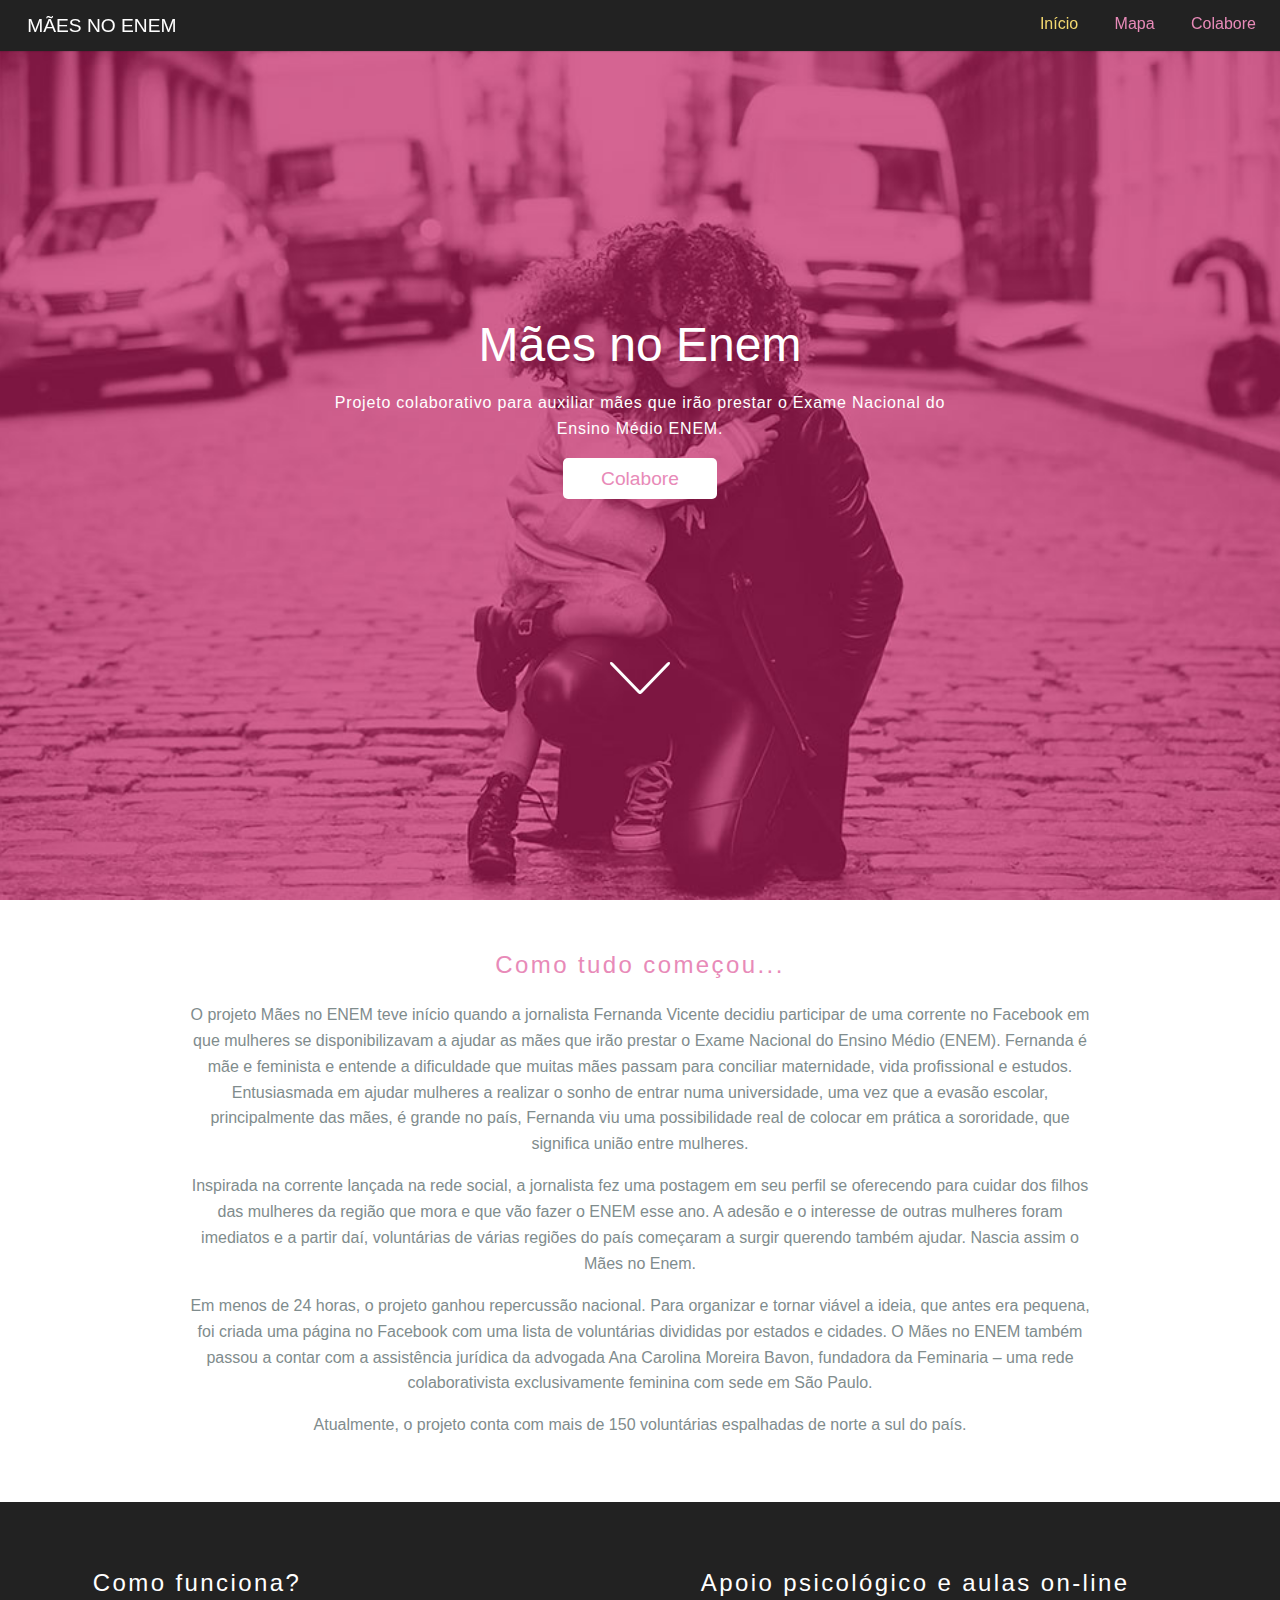
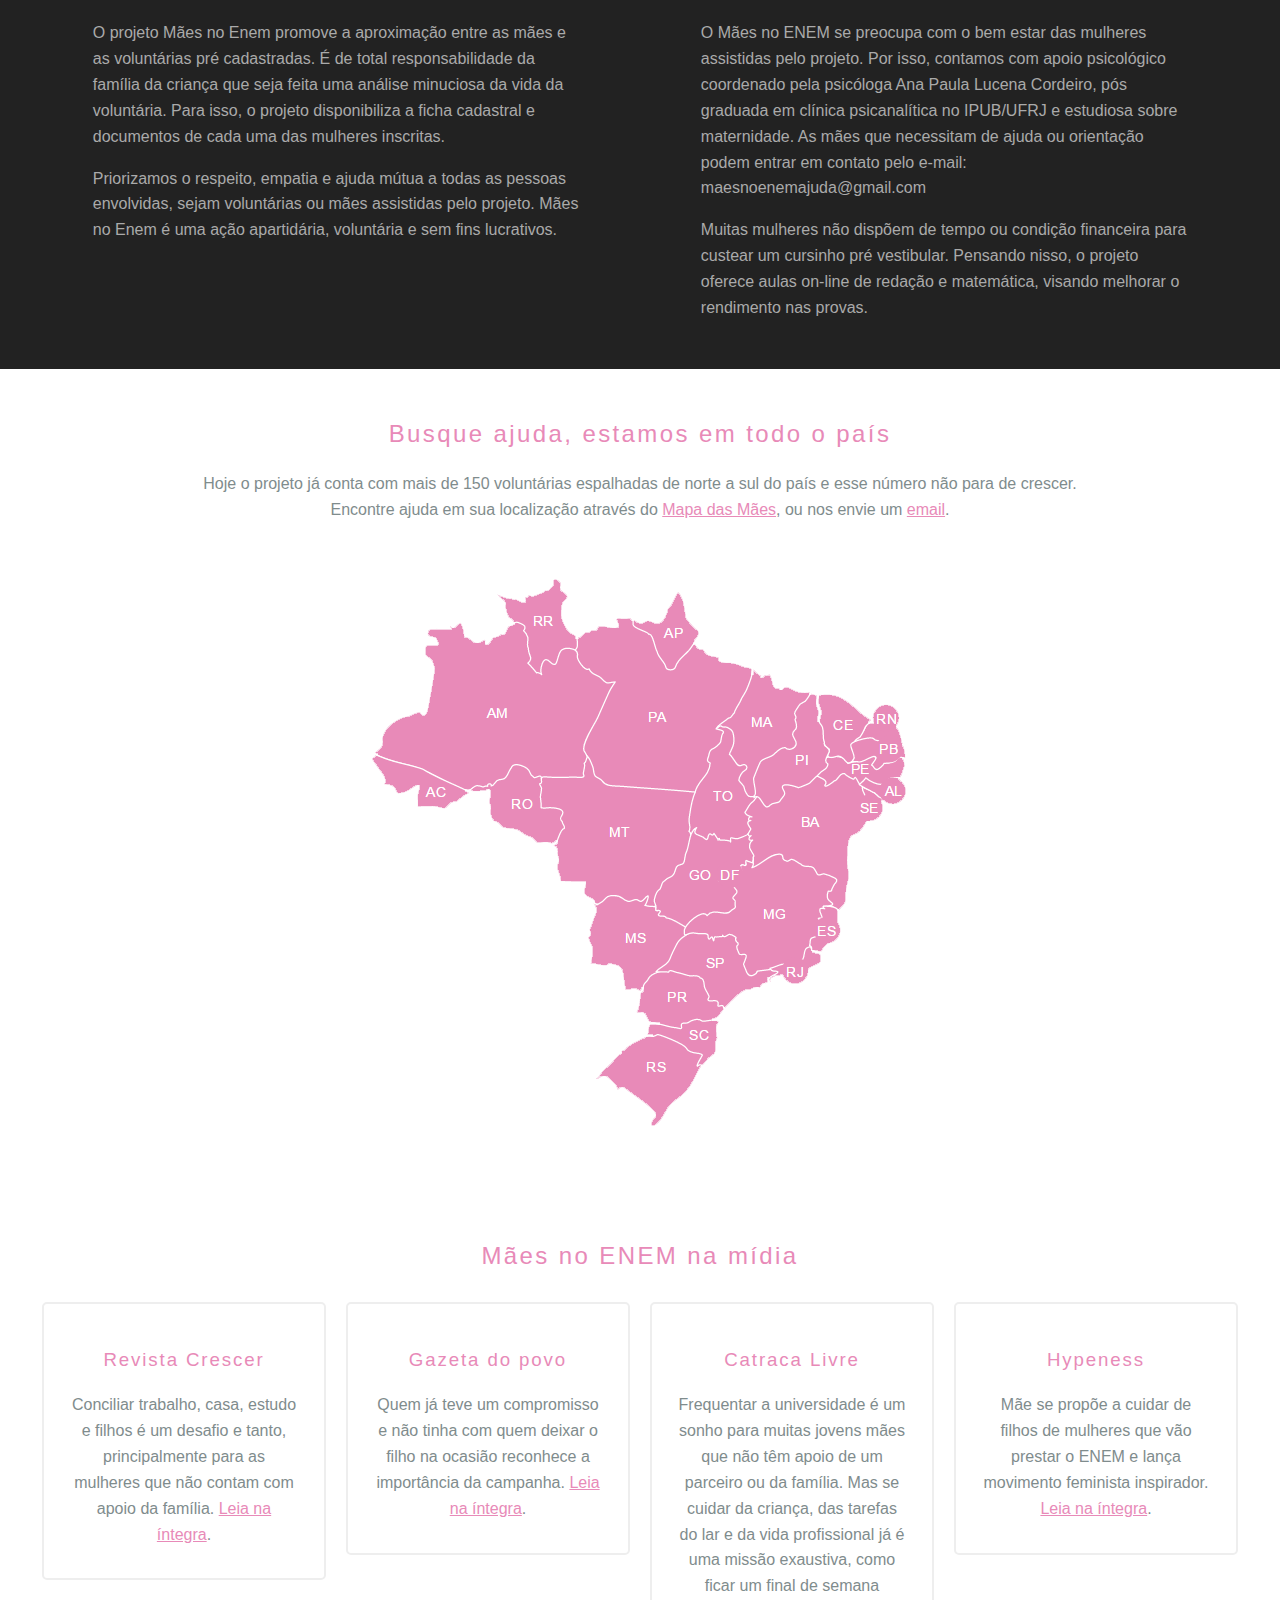
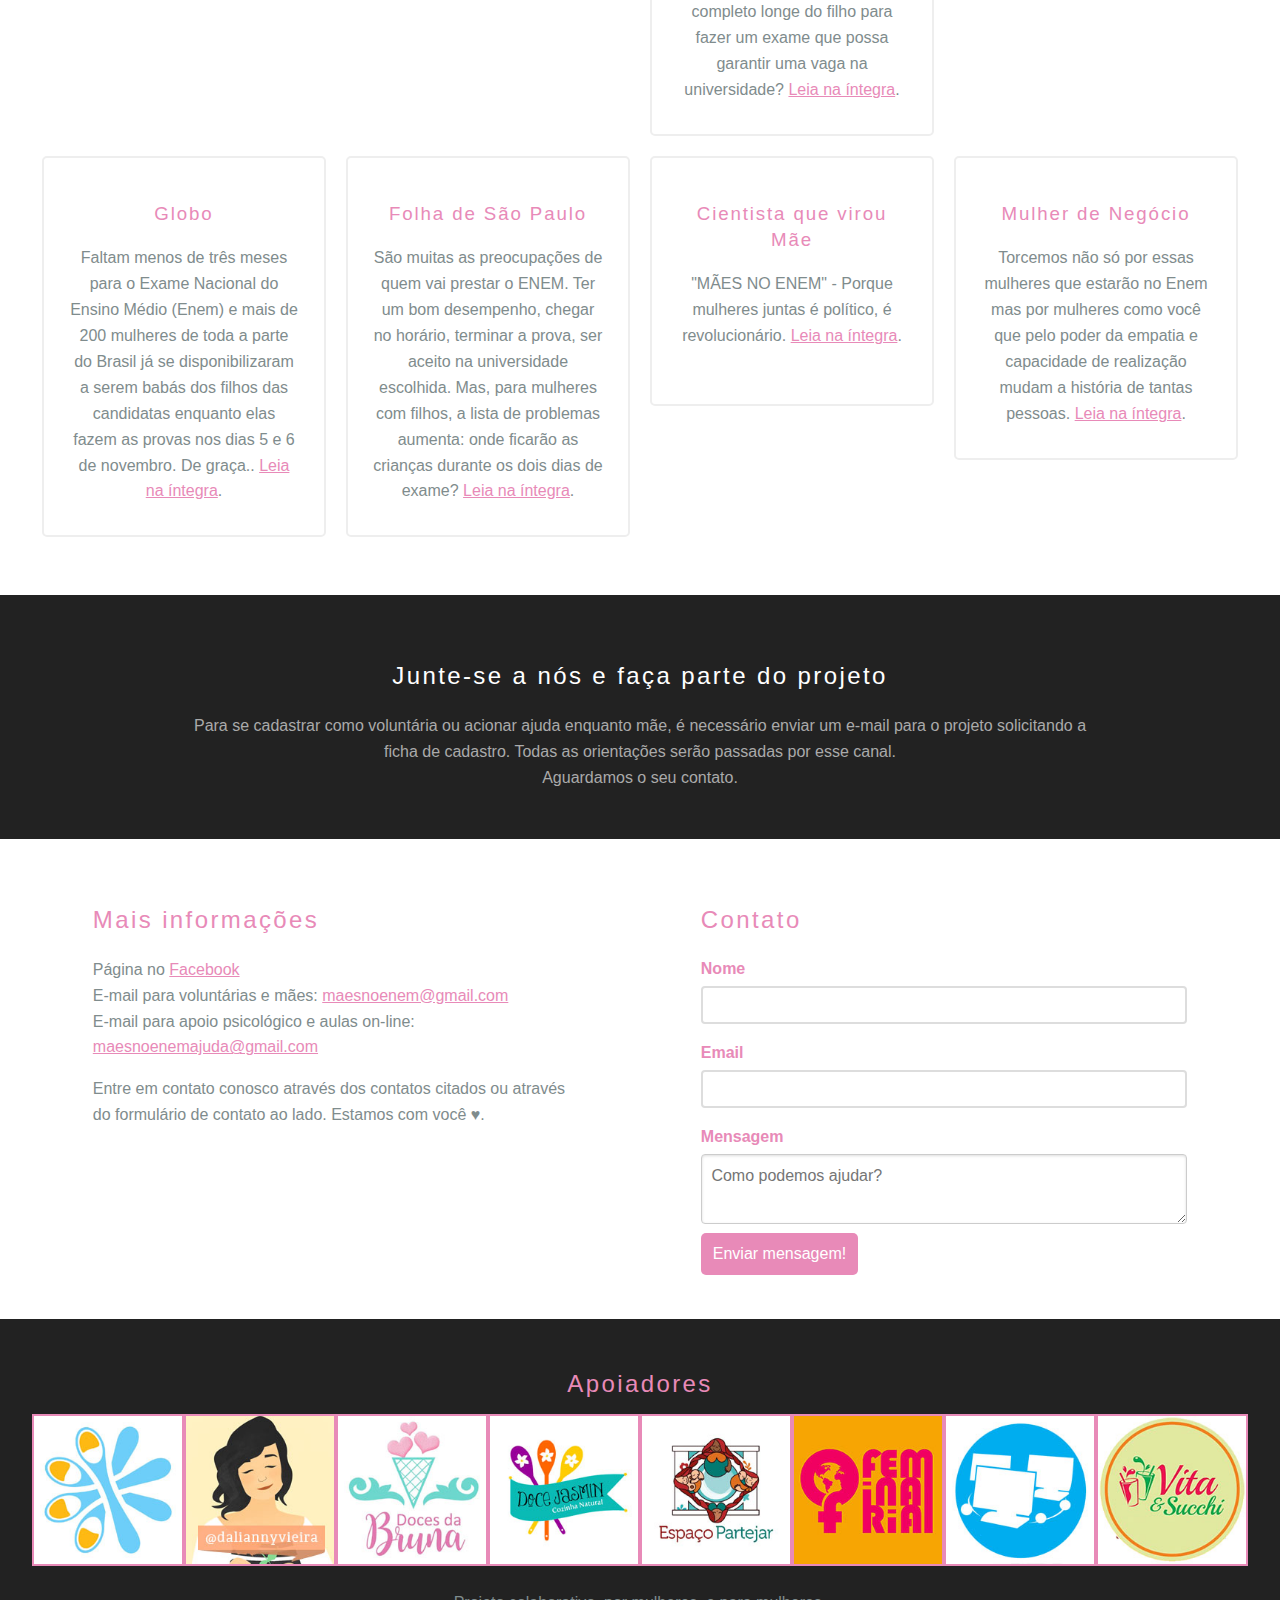
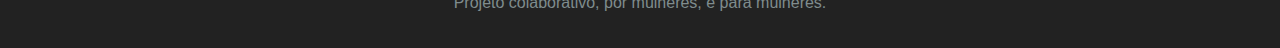
<file: index.html>
<!doctype html>
<html lang="pt-br">
<head>
<meta charset="utf-8">
<meta name="viewport" content="width=device-width, initial-scale=1.0">
<meta name="description" content="Projeto colaborativo para ajudar mães estudantes.">
<link href="img/logo.jpg" rel="shortcut icon" type="image/x-icon">

    <title>Mães no ENEM</title>

<link rel="stylesheet" href="css/pure-min.css">

<!--[if lte IE 8]>
  
    <link rel="stylesheet" href="css/grids-responsive-old-ie-min.css">
  
<![endif]-->
<!--[if gt IE 8]><!-->
  
    <link rel="stylesheet" href="css/grids-responsive-min.css">
  
<!--<![endif]-->

    <link rel="stylesheet" href="css/layouts/landing.css">
</head>
<body>

<div class="header">
    <div class="home-menu pure-menu pure-menu-horizontal pure-menu-fixed">
        <a class="pure-menu-heading" href="index.html">Mães no Enem</a>
        <ul class="pure-menu-list">
            <li class="pure-menu-item pure-menu-selected"><a href="index.html" class="pure-menu-link">Início</a></li>
            <li class="pure-menu-item"><a href="mapa.html" class="pure-menu-link">Mapa</a></li>
            <li class="pure-menu-item"><a href="#colabore" class="pure-menu-link">Colabore</a></li>
        </ul>
    </div>
</div>

<div class="splash-container">
    <div class="splash">
        <h1 class="splash-head">Mães no Enem</h1>
        <p class="splash-subhead">
            Projeto colaborativo para auxiliar mães que irão prestar o Exame Nacional do Ensino Médio ENEM.
        </p>
        <p>
            <a href="#colabore" class="pure-button pure-button-primary">Colabore</a>
        </p>
        	<a href="#historia" class="desce"><img src="img/icon.png" alt="icone"></a>
    </div>
</div>

<div class="content-wrapper">
    <div class="content" id="historia">
        <div class="pure-g">
            <div class="l-box pure-u-1 is-center is-smaller">
            	<h2 class="content-head is-center">Como tudo começou...</h2>
                <p>
                    O projeto Mães no ENEM teve início quando a jornalista Fernanda Vicente decidiu participar de uma corrente no Facebook em que mulheres se disponibilizavam a ajudar as mães que irão prestar o Exame Nacional do Ensino Médio (ENEM). Fernanda é mãe e feminista e entende a dificuldade que muitas mães passam para conciliar maternidade, vida profissional e estudos. Entusiasmada em ajudar mulheres a realizar o sonho de entrar numa universidade, uma vez que a evasão escolar, principalmente das mães, é grande no país, Fernanda viu uma possibilidade real de colocar em prática a sororidade, que significa união entre mulheres.
                </p>
                <p>
                    Inspirada na corrente lançada na rede social, a jornalista fez uma postagem em seu perfil se oferecendo para cuidar dos filhos das mulheres da região que mora e que vão fazer o ENEM esse ano. A adesão e o interesse de outras mulheres foram imediatos e a partir daí, voluntárias de várias regiões do país começaram a surgir querendo também ajudar. Nascia assim o Mães no Enem.
                </p>
                <p>
                    Em menos de 24 horas, o projeto ganhou repercussão nacional. Para organizar e tornar viável a ideia, que antes era pequena, foi criada uma página no Facebook com uma lista de voluntárias divididas por estados e cidades. O Mães no ENEM também passou a contar com a assistência jurídica da advogada Ana Carolina Moreira Bavon, fundadora da Feminaria – uma rede colaborativista exclusivamente feminina com sede em São Paulo.
                </p>
                <p>
                    Atualmente, o projeto conta com mais de 150 voluntárias espalhadas de norte a sul do país.
                </p>
            </div>
        </div>
    </div>

    <div class="ribbon l-box-lrg pure-g">
        <div class="pure-u-1 pure-u-md-1-2 pure-u-lg-1-2 is-smaller">
            <h2 class="content-head content-head-ribbon">Como funciona?</h2>
            <p>
            	O projeto Mães no Enem promove a aproximação entre as mães e as voluntárias pré cadastradas. É de total responsabilidade da família da criança que seja feita uma análise minuciosa da vida da voluntária. Para isso, o projeto disponibiliza a ficha cadastral e documentos de cada uma das mulheres inscritas.
            </p>
            <p>
                Priorizamos o respeito, empatia e ajuda mútua a todas as pessoas envolvidas, sejam voluntárias ou mães assistidas pelo projeto. Mães no Enem é uma ação apartidária, voluntária e sem fins lucrativos.
            </p>
        </div>
        <div class="pure-u-1 pure-u-md-1-2 pure-u-lg-1-2 is-smaller">
            <h2 class="content-head content-head-ribbon">Apoio psicológico e aulas on-line </h2>
            
            <p>
                O Mães no ENEM se preocupa com o bem estar das mulheres assistidas pelo projeto. Por isso, contamos com apoio psicológico coordenado pela psicóloga Ana Paula Lucena Cordeiro, pós graduada em clínica psicanalítica no IPUB/UFRJ e estudiosa sobre maternidade. As mães que necessitam de ajuda ou orientação podem entrar em contato pelo e-mail: maesnoenemajuda@gmail.com
            </p>

            <p> 
                Muitas mulheres não dispõem de tempo ou condição financeira para custear um cursinho pré vestibular. Pensando nisso, o projeto oferece aulas on-line de redação e matemática, visando melhorar o rendimento nas provas.
            </p>
        </div>
    </div>

    <div class="content">
        <div class="pure-g">
            <div class="l-box pure-u-1 is-center is-smaller">
                <h2 class="content-head">Busque ajuda, estamos em todo o país</h2>
                <p>
                    Hoje o projeto já conta com mais de 150 voluntárias espalhadas de norte a sul do país e esse número não para de crescer.<br>
                    Encontre ajuda em sua localização através do <a href="mapa.html">Mapa das Mães</a>, ou nos envie um  <a href="mailto:maesnoenem@gmail.com" itemprop="email">email</a>.
                </p>
                <img src="img/mapa.gif" class="pure-img-responsive" alt="Encontre ajuda em sua localização através do mapa">
            </div>
        </div>
    </div>

    <div class="l-box is-center">
        <div class="pure-g">
            <h2 class="pure-u-1 content-head">Mães no ENEM na mídia</h2>

            <div class="news pure-u-1 pure-u-sm-1-2 pure-u-md-1-3 pure-u-lg-1-4">
                <article class="article-news">
                    <h3 class="content-head">Revista Crescer</h3>
                    <p>
                        Conciliar trabalho, casa, estudo e filhos é um desafio e tanto, principalmente para as mulheres que não contam com apoio da família. 
                        <a href="http://revistacrescer.globo.com/Voce-precisa-saber/noticia/2016/08/mae-se-oferece-para-tomar-conta-de-criancas-para-que-mulheres-possam-prestar-enem.html">Leia na íntegra</a>.
                    </p>
                </article>     
            </div>
            <div class="news pure-u-1 pure-u-sm-1-2 pure-u-md-1-3 pure-u-lg-1-4">
                <article class="article-news">
                    <h3 class="content-head">Gazeta do povo</h3>
                    <p>
                        Quem já teve um compromisso e não tinha com quem deixar o filho na ocasião reconhece a importância da campanha.
                        <a href="http://www.gazetadopovo.com.br/vida-e-cidadania/campanha-na-internet-recruta-babas-para-ajudar-maes-que-vao-fazer-o-enem-cfqm9kx88esj54ppra2kh2m4t">Leia na íntegra</a>.
                    </p>
                </article>     
            </div>
            <div class="news pure-u-1 pure-u-sm-1-2 pure-u-md-1-3 pure-u-lg-1-4">
                <article class="article-news">
                    <h3 class="content-head">Catraca Livre</h3>
                    <p>
                        Frequentar a universidade é um sonho para muitas jovens mães que não têm apoio de um parceiro ou da família. Mas se cuidar da criança, das tarefas do lar e da vida profissional já é uma missão exaustiva, como ficar um final de semana completo longe do filho para fazer um exame que possa garantir uma vaga na universidade?
                        <a href="https://catracalivre.com.br/geral/educacao-3/indicacao/grupo-se-mobiliza-para-cuidar-de-filhos-de-quem-vai-prestar-enem/">Leia na íntegra</a>.
                    </p>
                </article>     
            </div>
            <div class="news pure-u-1 pure-u-sm-1-2 pure-u-md-1-3 pure-u-lg-1-4">
                <article class="article-news">
                    <h3 class="content-head">Hypeness</h3>
                    <p>
                        Mãe se propõe a cuidar de filhos de mulheres que vão prestar o ENEM e lança movimento feminista inspirador.
                        <a href="http://www.hypeness.com.br/2016/08/mae-se-propoe-a-cuidar-de-filhos-de-mulheres-que-vao-prestar-o-enem-e-lanca-movimento-feminista-e-inspirador/">Leia na íntegra</a>.
                    </p>
                </article>     
            </div>
            <div class="news pure-u-1 pure-u-sm-1-2 pure-u-md-1-3 pure-u-lg-1-4">
                <article class="article-news">
                    <h3 class="content-head">Globo</h3>
                    <p>
                        Faltam menos de três meses para o Exame Nacional do Ensino Médio (Enem) e mais de 200 mulheres de toda a parte do Brasil já se disponibilizaram a serem babás dos filhos das candidatas enquanto elas fazem as provas nos dias 5 e 6 de novembro. De graça..
                        <a href="http://g1.globo.com/educacao/enem/2016/noticia/mae-cria-rede-de-voluntarias-para-ficar-com-filhos-de-candidatas-no-enem.ghtml">Leia na íntegra</a>.
                    </p>
                </article>     
            </div>
            <div class="news pure-u-1 pure-u-sm-1-2 pure-u-md-1-3 pure-u-lg-1-4">
                <article class="article-news">
                    <h3 class="content-head">Folha de São Paulo</h3>
                    <p>
                        São muitas as preocupações de quem vai prestar o ENEM. Ter um bom desempenho, chegar no horário, terminar a prova, ser aceito na universidade escolhida. Mas, para mulheres com filhos, a lista de problemas aumenta: onde ficarão as crianças durante os dois dias de exame?
                        <a href="http://www1.folha.uol.com.br/saopaulo/2016/08/1803726-mae-reune-voluntarias-para-cuidar-dos-filhos-de-candidatas-no-dia-do-enem.shtml">Leia na íntegra</a>.
                    </p>
                </article>     
            </div>
            <div class="news pure-u-1 pure-u-sm-1-2 pure-u-md-1-3 pure-u-lg-1-4">
                <article class="article-news">
                    <h3 class="content-head">Cientista que virou Mãe</h3>
                    <p>
                        "MÃES NO ENEM" - Porque mulheres juntas é político, é revolucionário. 
                        <a href="http://www.cientistaqueviroumae.com.br/blog/textos/maes-no-enem-porque-mulheres-juntas-e-politico-e-revolucionario">Leia na íntegra</a>.
                    </p>
                </article>     
            </div>
            <div class="news pure-u-1 pure-u-sm-1-2 pure-u-md-1-3 pure-u-lg-1-4">
                <article class="article-news">
                    <h3 class="content-head">Mulher de Negócio</h3>
                    <p>
                        Torcemos não só por essas mulheres que estarão no Enem mas por mulheres como você que pelo poder da empatia e capacidade de realização mudam a história de tantas pessoas.
                        <a href="https://mulherdenegocio.com/mae-cria-rede-de-voluntarias-para-ficar-com-os-filhos-das-candidatas-ao-enem/">Leia na íntegra</a>.
                    </p>
                </article>     
            </div>
        </div>
    </div>

    <div class="ribbon l-box-lrg" id="colabore">
        <div class="pure-g">
            <div class="l-box pure-u-1 is-center is-smaller">
                <h2 class="content-head content-head-ribbon">Junte-se a nós e faça parte do projeto</h2>
                <p>
                    Para se cadastrar como voluntária ou acionar ajuda enquanto mãe, é necessário enviar um e-mail para o projeto solicitando a ficha de cadastro. Todas as orientações serão passadas por esse canal. <br>
                    Aguardamos o seu contato.
                </p>
            </div>
        </div>
    </div>

    <div class="l-box l-box-lrg pure-g">
        <div class="pure-u-1 pure-u-md-1-2 pure-u-lg-1-2 is-smaller">
            <h2 class="content-head">Mais informações</h2>
            <p>
                Página no <a href="https://www.facebook.com/maesenem/">Facebook</a><br>
                E-mail para voluntárias e mães: <a href="mailto:maesnoenem@gmail.com" itemprop="email">maesnoenem@gmail.com</a><br>
                E-mail para apoio psicológico e aulas on-line: <a href="mailto:maesnoenemajuda@gmail.com" itemprop="email">maesnoenemajuda@gmail.com</a>
            </p>
            <p>
                Entre em contato conosco através dos contatos citados ou através do formulário de contato ao lado. Estamos com você ♥. 
            </p>
        </div>
        <div class="pure-u-1 pure-u-md-1-2 pure-u-lg-1-2 is-smaller">
            <form class="pure-form pure-form-stacked">
                <fieldset>
                    <h2 class="content-head">Contato</h2>
                    <label for="name">Nome</label>
                    <input id="name" type="text">

                    <label for="email">Email</label>
                    <input id="email" type="email">

                    <label for="message">Mensagem</label>
                    <textarea class="pure-input-1" id="message" type="text" placeholder="Como podemos ajudar?"></textarea>

                    <button type="submit" class="pure-button pure-button-primary">Enviar mensagem!</button>
                </fieldset>
            </form>
        </div>
    </div>

    <div class="footer l-box is-center">
	    <div class="pure-g">
	        <h2 class="pure-u-1 content-head">Apoiadores</h2>
	        <a href="http://www.chefedepapinha.com.br/" class="pure-u-1 pure-u-sm-1-3 pure-u-md-1-4 pure-u-lg-1-8">
	            <img class="pure-img-responsive" alt="File Icons" src="img/chefedepapinha.jpg">        
	        </a>
	        <a href="https://www.behance.net/daliannyvieira" class="pure-u-1 pure-u-sm-1-3 pure-u-md-1-4 pure-u-lg-1-8">
	            <img class="pure-img-responsive" alt="File Icons" src="img/dalianny.jpg">
	        </a>
	        <a href="https://www.facebook.com/docesdabru/" class="pure-u-1 pure-u-sm-1-3 pure-u-md-1-4 pure-u-lg-1-8">
	            <img class="pure-img-responsive" alt="File Icons" src="img/docesdabruna.jpg">
	        </a>
	        <a href="https://www.facebook.com/Doce-Jasmin-485035921642595" class="pure-u-1 pure-u-sm-1-3 pure-u-md-1-4 pure-u-lg-1-8">
	            <img class="pure-img-responsive" alt="File Icons" src="img/docejasmin.jpg">
	        </a>
	        <a href="http://www.espacopartejar.com/" class="pure-u-1 pure-u-sm-1-3 pure-u-md-1-4 pure-u-lg-1-8">
	            <img class="pure-img-responsive" alt="File Icons" src="img/partejar.jpg">
	        </a>
	        <a href="http://www.feminaria.com.br/" class="pure-u-1 pure-u-sm-1-3 pure-u-md-1-4 pure-u-lg-1-8">
	            <img class="pure-img-responsive" alt="File Icons" src="img/feminaria.jpg">
	        </a>
	        <a href="http://www.mmsystems.com.br/" class="pure-u-1 pure-u-sm-1-3 pure-u-md-1-4 pure-u-lg-1-8">
	            <img class="pure-img-responsive" alt="File Icons" src="img/memsystems.jpg">   
	        </a>
	        <a href="http://www.vitapravoce.com.br/" class="pure-u-1 pure-u-sm-1-3 pure-u-md-1-4 pure-u-lg-1-8">
	            <img class="pure-img-responsive" alt="File Icons" src="img/vita.jpg">        
	        </a>
	    </div>
	    <p class="legal-copyright">
	       Projeto colaborativo, por mulheres, e para mulheres.
	    </p>
    </div>
</div>
</body>
</html>
</file>
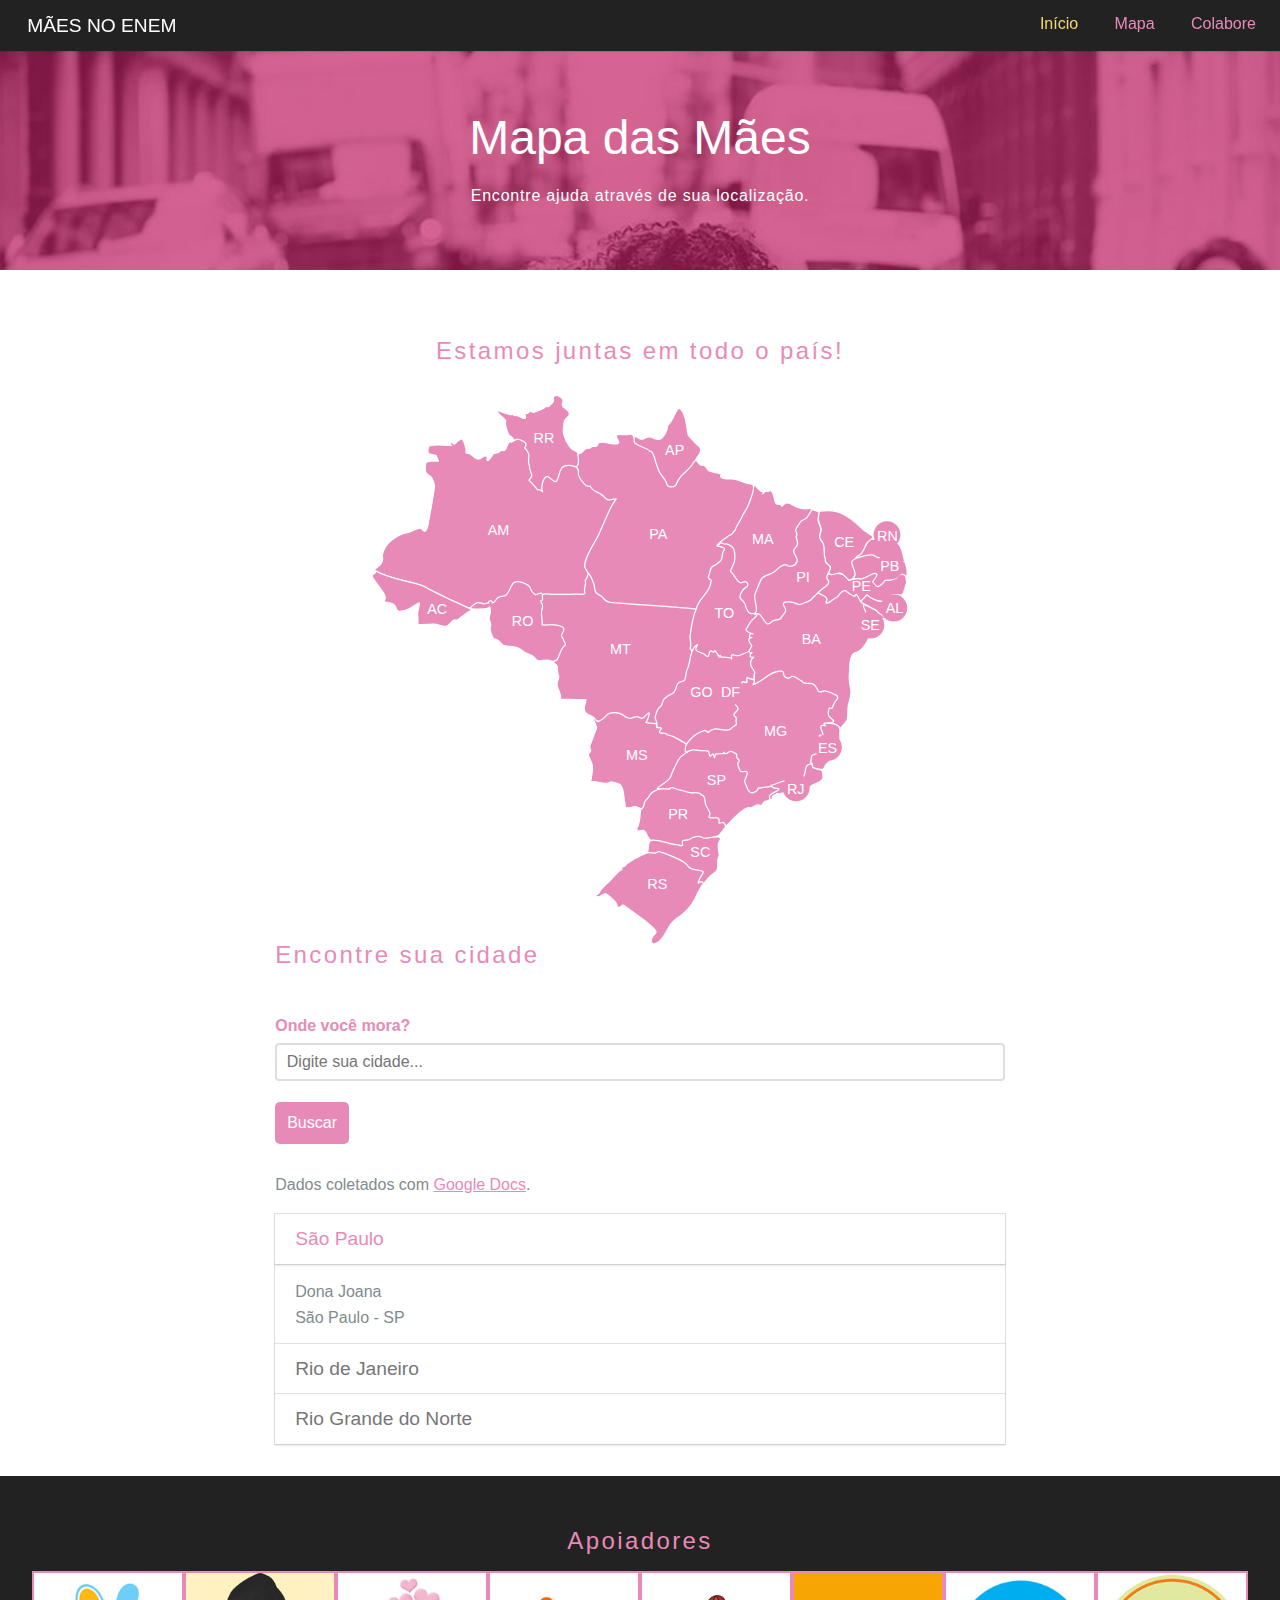
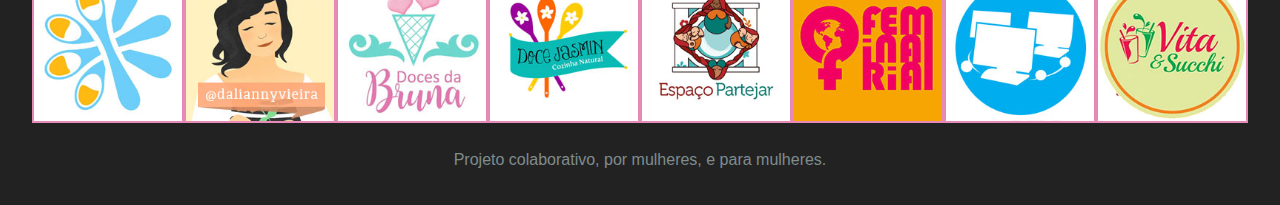
<file: mapa.html>
<!doctype html>
<html lang="pt-br">
<head>
<meta charset="utf-8">
<meta name="viewport" content="width=device-width, initial-scale=1.0">
<meta name="description" content="Projeto colaborativo para ajudar mães estudantes.">
<link href="img/logo.jpg" rel="shortcut icon" type="image/x-icon">

    <title>Mães no ENEM</title>

<link rel="stylesheet" href="css/pure-min.css">

<!--[if lte IE 8]>
  
    <link rel="stylesheet" href="css/grids-responsive-old-ie-min.css">
  
<![endif]-->
<!--[if gt IE 8]><!-->
  
    <link rel="stylesheet" href="css/grids-responsive-min.css">
  
<!--<![endif]-->

    <link rel="stylesheet" href="css/layouts/landing.css">
    <link rel="stylesheet" href="css/layouts/mapa.css">
    <style type="text/css">
        
    </style>
</head>
<body>

<div class="header">
    <div class="home-menu pure-menu pure-menu-horizontal pure-menu-fixed">
        <a class="pure-menu-heading" href="index.html">Mães no Enem</a>

        <ul class="pure-menu-list">
            <li class="pure-menu-item pure-menu-selected"><a href="index.html" class="pure-menu-link">Início</a></li>
            <li class="pure-menu-item"><a href="mapa.html" class="pure-menu-link">Mapa</a></li>
            <li class="pure-menu-item"><a href="../maesnoenem/index.html#colabore" class="pure-menu-link">Colabore</a></li>
        </ul>
    </div>
</div>

<div class="splash-container">
    <div class="splash">
        <h1 class="splash-head">Mapa das Mães</h1>
        <p class="splash-subhead">
            Encontre ajuda através de sua localização.
        </p>
    </div>
</div>

    <div class="content-wrapper">
        <div class="l-box-lrg pure-g">
            <div class="is-center pure-u-1">
                <h2 class="content-head is-center">Estamos juntas em todo o país!</h2>
                <svg version="1.1" class="pure-img-responsive" id="svg-map" xmlns="http://www.w3.org/2000/svg" xmlns:xlink="http://www.w3.org/1999/xlink" x="0px" y="0px" width="450px" height="460px" viewBox="0 0 450 460" enable-background="new 0 0 450 460" xml:space="preserve">
                    <g>
                      <a xlink:href="#tocantins">
                        <path stroke="#FFFFFF" stroke-width="1.0404" stroke-linecap="round" stroke-linejoin="round" d="M289.558,235.641
                        c16.104,0.575,44.973-31.647,44.835-45.259c-0.136-13.612-17.227-58.446-22.349-66.088c-5.122-7.628-37.905,2.506-37.905,2.506
                        S234.852,233.695,289.558,235.641z"></path>
                        <text transform="matrix(1 0 0 1 287.0137 188.3208)" fill="#FFFFFF">TO</text>
                      </a>
                      <a xlink:href="#bahia">
                        <path stroke="#FFFFFF" stroke-width="1.0404" stroke-linecap="round" stroke-linejoin="round" d="M313.276,197.775
                        c2.084-2.739,3.506-7.012,6.464-8.764c1.641-0.973,3.232-4.684,4.271-5.163c2.304-1.014,12.161-25.143,20.706-22.513
                        c1.095,0.342,29.881,3.478,32.153,7.532c2.246-0.506,17.582-8.804,25.829-4.999c9.172,4.246,11.225,20.679,11.2,20.843
                        c0.107,0.328-0.823,5.765-0.985,5.929c-1.15,1-5.258-0.807-4.22,2.138c1.317,3.751,5.094,10.583,9.97,6.613
                        c-3.669,6.574-6.846,16.022-13.966,17.747c-5.808,1.411-4.605,13.421-5.178,18.037c-0.465,3.75,0.192,8.448,1.014,12.117
                        c1.148,4.959-0.821,8.6-1.808,13.42c-0.822,4.162-0.219,8.299-0.987,12.297c-0.271,1.286-4.407,5.723-5.559,7.148
                        c-1.616-1.426-63.952-37.248-73.1-36.265c1.149-3.738,2.438-9.559-0.741-12.723c-8.625-8.572-0.135-19.335-0.162-19.432
                        c-0.546-1.725-5.396-6.079-0.026-7.175c-3.175,0.959-1.944-4.027,0.875-3.012C316.726,200.733,314.044,200.527,313.276,197.775z"></path>
                        <text transform="matrix(1 0 0 1 359.7324 210.1221)" fill="#FFFFFF">BA</text>
                      </a>
                      <a xlink:href="#sergipe">
                        <path stroke="#FFFFFF" stroke-width="1.0404" stroke-linecap="round" stroke-linejoin="round" d="M408.561,191.735
                        c0.521-1.505,2.465-0.725,3.533-0.794c2.273-0.164,0.494-2.738,1.095-3.778c2.026-3.793-2.738-5.999-1.998-10.408
                        c4.024,1.931,9.448,3.397,12.408,6.89c1.343,1.533,5.504,2.656,5.832,4.847c-6.822,0.384-6.901,8.819-11.942,11.572
                        C413.545,202.212,407.055,193.721,408.561,191.735z"></path>
                        <path class="circle" d="M417.324,182.854c6.214,0,11.266,5.035,11.266,11.262c0,6.208-5.052,11.261-11.266,11.261
                        c-6.238,0-11.258-5.053-11.258-11.261C406.063,187.89,411.084,182.854,417.324,182.854z"></path>
                        <text transform="matrix(1 0 0 1 408.9121 198.6689)" fill="#FFFFFF">SE</text>
                      </a>
                      <a xlink:href="#pernambuco">
                        <path stroke="#FFFFFF" stroke-width="1.0404" stroke-linecap="round" stroke-linejoin="round" d="M373.011,167.238
                        c2.709-0.795,6.218-14.106,8.325-15.106c4.136-1.986,17.255-1.437,17.8,4.903c-0.437-0.068,8.189-2.273,7.479-1.466
                        c1.7-0.711,10.518-4.723,12.599-4.82c0.274-0.013,4.603,0.905,3.068,2.315c-0.464,0.439,4.219,3.698,10.789,3.45
                        c4.66-0.176,5.179-3.436,8.627-4.409c5.89-1.67,4.737,3.698,5.589,6.943c-1.182,2.684-1.646,5.586-2.74,8.285
                        c-1.533,3.792-9.804,9.791-13.39,12.119c-7.287,4.778-21.802-4.067-22.762-5.67c-0.602-0.985-2.55-5.121-3.178-5.107
                        c-0.629,0.356-1.04,0.861-1.287,1.519c-0.904-0.013-7.256-3.533-7.502-4.655c-4.769-1.151-5.425,6.108-8.957,6.19
                        c0.219,0.108-8.244,6.681-7.506,3.314C383.556,170.4,374.241,168.566,373.011,167.238z"></path>
                        <text transform="matrix(1 0 0 1 401.3984 165.8003)" fill="#FFFFFF">PE</text>
                      </a>
                      <a xlink:href="#alagoas">
                        <path stroke="#FFFFFF" stroke-width="1.0404" stroke-linecap="round" stroke-linejoin="round" d="M413.953,169.018
                        c3.78,3.313,9.424,5.505,12.547,5.491c3.229-0.013,5.009-3.328,7.421-4.794c1.177-0.712,10.297-1.93,9.174,1.042
                        c-1.807,4.848-7.122,8.585-10.024,12.789c-2.792,2-3.423,7.093-6.354,1.864c-3.259,0.424-3.722-4.424-6.957-4.477
                        c-3.668-2.261-7.998-3.769-11.201-6.342C410.615,172.646,412.751,171.359,413.953,169.018z"></path>
                        <path class="circle" d="M436.423,168.763c6.236,0,11.258,5.054,11.258,11.278c0,6.207-5.02,11.259-11.258,11.259
                        c-6.241,0-11.263-5.052-11.263-11.259C425.16,173.816,430.182,168.763,436.423,168.763z"></path>
                        <text transform="matrix(1 0 0 1 429.7891 183.895)" fill="#FFFFFF">AL</text>
                      </a>
                      <a xlink:href="#riograndedonorte">
                        <path stroke="#FFFFFF" stroke-width="1.0404" stroke-linecap="round" stroke-linejoin="round" d="M404.698,138.795
                        c2.383-4.027,6.574-6.123,8.49-11.149c1.973-5.107,3.834-5.818,8.764-4.642c5.041,1.207,9.339,0.837,14.57,1.671
                        c7.534,1.193,6.848,10.968,9.206,16.516c-1.919,1.096-13.972,0.521-15.064-1.657c-1.041-2.067-2.904,7.107-5.094,7.3
                        c1.532-5.847-12.654,1.78-5.424-8.683c2.545-3.67-6.302-0.808-6.711,0.725C410.121,144.013,407.217,139.151,404.698,138.795z"></path>
                        <path class="circle" d="M430.827,107.798c6.241,0,11.261,5.039,11.261,11.261c0,6.224-5.02,11.261-11.261,11.261
                        c-6.209,0-11.26-5.037-11.26-11.261C419.567,112.837,424.618,107.798,430.827,107.798z"></path>
                        <text transform="matrix(1 0 0 1 422.541 123.9009)" fill="#FFFFFF">RN</text>
                      </a>
                      <a xlink:href="#ceara">
                        <path stroke="#FFFFFF" stroke-width="1.0404" stroke-linecap="round" stroke-linejoin="round" d="M372.379,104.409
                        c0.437-1.368,2.961-3.627,1.043-5.025c12.106-1.328,17.581-0.849,27.66,6.723c4.026,3.054,6.822,5.574,10.571,9.147
                        c1.317,1.273,7.614,4.313,7.914,6.164c-0.054-0.316-5.396,3.696-5.997,5.217c-1.066,2.684-2.659,6.093-4.3,8.298
                        c0.025-0.055-6.903,3.957-3.532,4.217c-4.41,3.821-1.015,8.135-0.797,11.517c0.196,2.767-4.38,7.587-6.765,5.422
                        c-2.244-1.999-3.998-5.711-7.779-5.094c-1.998,0.329-5.476,2.189-7.612,0.479c-2.52-2.054,3.669-5.162-0.545-7.354
                        c-6.987-3.615-1.264-15.393-6.684-20.239c-3.504-3.136,1.753-7.313,0.109-10.749C374.952,111.68,373.694,105.244,372.379,104.409
                        C373.035,102.314,374.815,105.971,372.379,104.409z"></path>
                        <text transform="matrix(1 0 0 1 386.8379 129.0347)" fill="#FFFFFF">CE</text>
                      </a>
                      <a xlink:href="#piaui">
                        <path stroke="#FFFFFF" stroke-width="1.0404" stroke-linecap="round" stroke-linejoin="round" d="M320.781,185.478
                        c2.465-5.149-7.505-20.801-7.505-20.801s47.354-65.868,54.285-66.841c0.299-0.042,6.243,1.768,6.463,2.219
                        c0.438,0.863-0.821,5.244-0.685,6.587c0.275,2.629,2.879,6.587,2.328,8.684c-1.15,4.736-1.863,6.134,1.369,9.901
                        c2.794,3.245,0.325,10.16,2.544,14.269c-1.778,4.23,4.768,3.656,3.943,7.613c-0.655,3.163-5.424,7.655-1.176,10.312
                        c0.274,4.642-4.685,4.983-6.79,7.818c-2.631,2.835-5.535,5.013-7.999,7.888c-0.55,0.671-8.821,4.096-9.998,4.082
                        c0.302-0.301-17.665-6.449-11.967,2.354c2.463,3.808-1.505,5.56-3.177,8.778c-0.633,2.164-5.836,0.958-7.836,3.205
                        C328.176,198.748,327.409,180.727,320.781,185.478z"></path>
                        <text transform="matrix(1 0 0 1 355.127 158.1045)" fill="#FFFFFF">PI</text>
                      </a>
                      <a xlink:href="#maranhao">
                        <path stroke="#FFFFFF" stroke-width="1.0404" stroke-linecap="round" stroke-linejoin="round" d="M288.845,127.827
                        c4.108-2.726,31.195-48.985,31.386-50.395c1.235,0.397,6.084,7.435,7.562,5.025c0.493,0.013-0.328,2.15-0.547,2.396
                        c-0.054-0.135,2.189-2.286,2.52-2.436c0.521-0.233,1.948,1.903,3.451-0.726c5.642,1.575,1.314,14.31,9.121,11.694
                        c-1.147,0.384,1.452,0.74,0.848,1.905c5.095-6.587,8.488-0.027,15.337,1.491c2.025,0.466,6.243,0.575,8.162,0.207
                        c3.808-0.823-2.082,6.847-2.082,6.887c-1.369,2.986-5.041,1.713-6.818,5.683c-0.684,1.549-3.506,4.327-3.042,6.148
                        c0.494,1.781,2.081,2.863,0.274,4.629c0.603,2.793,3.066,7.109-0.385,9.12c-4.601,4.383,2.304,7.52,1.316,11.598
                        c-0.9,3.726-6.244,5.725-9.147,2.78c-4.847-0.11-6.872,3.821-10.406,6.45c-2.74,2.041-8.793,2.493-10.327,5.642
                        c-1.918,3.929-3.699,8.763-5.341,12.79c-1.699,4.204,6.383,18.762-4.328,15.611c-0.932-0.273-3.396-4.725-3.396-5.738
                        c-0.081-3.739-2.738-4.176-4.821-7.477c0.356-3.025,2.466-6.929,4.766-8.052c3.342-1.63,1.919-6.629-2.466-4.465
                        c-3.505,1.726-4.709-2.794-6.958-5.287c0.548,0.59-3.064-4.696-3.146-3.697c0.19-1.89,2.876-5.833,3.341-8.448
                        c0.575-3.259,0.52-6.764-0.521-10.105c-0.63-2.068-4.656-4.521-6.518-4.437c-1.289,0.287-2.443,0-3.427-0.878
                        C290.983,125.675,290.983,128.044,288.845,127.827z"></path>
                        <text transform="matrix(1 0 0 1 318.2754 126.7036)" fill="#FFFFFF">MA</text>
                      </a>
                      <a xlink:href="#amapa">
                        <path stroke="#FFFFFF" stroke-width="1.0404" stroke-linecap="round" stroke-linejoin="round" d="M225.198,39.089
                        c3.274,1.165,3.985-1.315,6.572-1.74c3.616-0.603,5.683,2.725,9.037,2.067c4.055-0.78,7.093-8.025,7.314-11.598
                        c4.492-3.534,5.503-11.258,9.42-14.68c6.055,4.258,6.11,15.788,7.589,22.485c-0.164,0.083,6.57,7.998,7.944,8.682
                        c3.396,1.657,3.366,6.203,0.078,9.34c-3.777,3.587-7.449,34.275-7.449,34.275h-46.489c0,0,0.932-50.366,0-51.449
                        C221.814,36.458,223.334,38.417,225.198,39.089z"></path>
                        <text transform="matrix(1 0 0 1 245.9023 52.6099)" fill="#FFFFFF">AP</text>
                      </a>
                      <a xlink:href="#para">
                        <path stroke="#FFFFFF" stroke-width="1.0404" stroke-linecap="round" stroke-linejoin="round" d="M173.378,50.619
                        c2.259,2.63,5.629-4.478,7.901-3.82c3.19,0.918,1.478-1.108,5.026-1.752c1.931,0.806,3.096,0.273,3.519-1.631
                        c0.535-1.26,1.453-1.726,2.725-1.384c1.768-1.684,13.558,3.603,14.68,0.384c0.629-1.821-4.287-5.709-0.302-6.997
                        c1.643-0.533,6.012,0.808,8.75-0.068c3.986-1.288,4.876,2.684,4.382,6.066c0.631,3.587,13.145,5.766,12.982,7.97
                        c3.589-1.518,5.354,12.763,7.105,14.447c0.357,4.26,6.304,8.585,7.07,12.544c0.628,3.396,7.065,3.616,8.213,0.095
                        c2.578-8.133,9.696-10.022,13.475-16.651c4.603-8.038,3.725,3.752,8.955,1.067c2.11,0.411,2.876,3.629,4.574,4.724
                        c3.18,2.027,7.779,0.974,10.572,3.013c-4.192,4.382,8.188,3.752,9.231,3.875c4.682,0.575,8.104,2.383,11.855,3.629
                        c-0.164-0.069,4.792,0.52,5.178,1.245c2.026,3.767-4.904,19.214-6.382,21.486c-1.121,1.713-2.932,4.985-3.727,6.834
                        c-0.902,2.026-4.764,7.313-4.655,9.229c-1.888,0.972-2.248,4.835-5.012,4.328c-3.096,3.026-8.187,4.999-10.27,8.956
                        c2.057,0.781,8.325,1.041,5.311,4.272c-0.821,0.877-1.094,5.533-1.615,6.833c-0.575,1.384-4.464,4.779-6.108,5.34
                        c-4.107,1.426-2.736,4.135-4.271,7.655c-0.933,2.054-0.546,3.491,1.756,4.339c-0.083,2.835-0.988,5.575-2.385,7.998
                        c-3.041,5.245-9.009,9.818-10.079,16.27c-3.261,3.408-87.066-1.22-87.464-2.644c-1.423-5.012,1.508-24.006-2.808-27.88
                        c-0.19-2.082-29.893-6.299-30.714-8.081C150.016,140.479,173.173,58.561,173.378,50.619z M319.139,77.664
                        C319.302,76.912,319.74,78.76,319.139,77.664z"></path>
                        <text transform="matrix(1 0 0 1 232.7725 122.5137)" fill="#FFFFFF">PA</text>
                      </a>
                      <a xlink:href="#roraima">
                        <path stroke="#FFFFFF" stroke-width="1.0404" stroke-linecap="round" stroke-linejoin="round" d="M113.18,24.107
                        c-0.972-2.753-7.861-5.889-6.999-8.984c0.068-0.232,13.229,6.053,12.79,2.808c0.398,1.329,1.219,1.889,2.439,1.685
                        c1.889-1.301,7.148,4.204,8.216,1.889c0.438-0.959-1.657-3.753,0.74-3.848c1.026,0.438,1.534,0.164,1.52-0.822
                        c0.835-1.752,3.575,0.219,4.793,0.083c0.767-1.056,10.625-3.026,9.037-5.094c1.37,0.438,4.574,0.808,4.63-1.547
                        c4.546-2.054,1.15-4.409,2.644-6.354c2.177-2.82,9.791,0.809,7.327,5.738c-1.972,3.93,7.121,4.027,5.724,9.366
                        c-0.452,1.686-2.479,2.724-3.423,3.971c-1.179,1.546-1.836,9.243-1.356,11.53c1.041,4.889,3.231,8.695,6.134,12.16
                        c1.712,2.027,5.614,2.261,5.724,4.369c0.164,2.945,1.165,6.177,0.329,9.092c-1.547,5.424-36.618,30.471-36.618,30.471
                        s-12.517-52.736-20.335-54.063C115.261,36.417,111.523,25.682,113.18,24.107z"></path>
                        <text transform="matrix(1 0 0 1 136.2939 42.3862)" fill="#FFFFFF">RR</text>
                      </a>
                      <a xlink:href="#amazonas">
                        <path stroke="#FFFFFF" stroke-width="1.0404" stroke-linecap="round" stroke-linejoin="round" d="M10.078,136.412
                        c1.15-4.972,4.258-10.394,8.215-13.105c4.41-3.027,7.656-5.71,13.105-6.082c2.165-0.149,10.216-5.75,11.983-2.984
                        c3.711,5.765,4.998-3.739,5.574-7.025c1.726-9.667,3.697-19.322,4.86-29.086c-0.342-1.356-2.013-6.231-2.833-7.163
                        c-1.453-1.616-4.287-2.122-4.768-4.544c-0.272-1.452-0.574-7.258,1.109-8.121c3.494-1.768,6.547-0.042,9.737-0.89
                        c-2.561-4.053,0.302-4.327-5.532-5.135c-3.438-0.466-3.971-2.466-2.738-6.368c1.053-3.3,15.898-1,19.088-1.396
                        c-1.534,0.178-1.11-2.479-0.042-2.616c1.274-0.165,1.576,2.684,3.165,0.998c1.286-1.395,3.189-2.915,4.6-3.751
                        c2.438-1.45,4.533,8.217,4.465,9.833c-0.041,0.78-0.137,2.438,1.177,2.246c3.012-0.466,4.219,2.849,7.273,4.231
                        c3.778,1.713,3.929-1.355,7.023-2.068c4.301-0.985,0.711,3.396,2.383,3.793c1.589,0.385,3.806-4.969,4.821-5.572
                        c0.93-0.533,3.725-0.753,4.846-1.602c3.013-2.245,1.933-1.686,3.492-1.206c3.478,1.041,2.233-8.367,6.491-7.066
                        c1.822-0.466,3.643-2.34,5.533-2.423c1.041-0.043,6.066,2.287,6.544,3.147c0.589,1.465,0.316,2.795-0.793,3.986
                        c1.575,1.425,2.698,3.149,3.355,5.162c0.904,2.862-1.286,6.807,0.588,9.299c-0.22,6.655,4.808,7.887-0.396,12.597
                        c0.192-0.178,6.711,7.067,7.121,8.039c0.971-0.711,4.066,0.849,4.381,1.535c-1.658-3.629,0.547-17.09,6.628-10.915
                        c7.203,7.327,5.491-3.615,9.148-8.627c2.834-3.875,14.597-3.136,14.077,3.246c-1.082,3.273,6.271,14.256,9.667,11.436
                        c2.26,5.737,6.889,4.285,10.407,8.051c5.094,5.464,4.37,3.396,11.313,2.848c-2.259,3.602-3.425,4.808-5.272,8.86
                        c-3.149,6.862-6.15,13.776-9.204,20.678c-2.437,5.505-14.843,23.471-11.105,28.442c4.806,6.395,9.339,30.183,11.324,29.934
                        c-6.162-0.26-48.079-10.625-51.652-8.105c-1.453,1.013-53.626,10.503-55.9,10.819c-6.369,0.875-18.09-7.272-23.719-10.136
                        c-8.601-4.381-16.61-8.981-26.088-11.05c-10.282-2.259-20.635-4.793-29.878-10.011C4.121,145.766,12.433,144.779,10.078,136.412z"></path>
                        <text transform="matrix(1 0 0 1 98.1406 119.0591)" fill="#FFFFFF">AM</text>
                      </a>
                      <a xlink:href="#acre">
                        <path stroke="#FFFFFF" stroke-width="1.0404" stroke-linecap="round" stroke-linejoin="round" d="M3.656,148.545
                        c12.557,7.544,27.524,8.367,41.082,13.2c12.802,8.065,27.278,12.845,40.616,19.872c-2.834,1.205-7.587,4.382-9.983,6.395
                        c-2.93,2.45-1.3,2.04-4.628,1.957c-2.93-0.069-3.957,4.615-7.203,5.259c-2.999,0.603-7.161-1.958-10.995-1.697
                        c-1.905,0.136-11.969-0.056-12.64,0.603c0.313-3.642-0.385-7.299-0.165-10.941c0.096-1.439,1.998-6.533,1.245-7.451
                        c-6.82,3.149-8.339,7.19-16.733,7.013c-2.136-0.042-2.562-2.492-3.081-4.001c-1.247-3.572-7.218-3.422-10.559-3.778
                        c6.299-3.41-3.107-11.9-5.216-15.679c-0.52-0.918-3.588-4.655-3.629-5.957C1.642,150.174,6.612,151.968,3.656,148.545z"></path>
                        <text transform="matrix(1 0 0 1 47.7017 184.9355)" fill="#FFFFFF">AC</text>
                      </a><a xlink:href="#rondonia">
                        <path stroke="#FFFFFF" stroke-width="1.0404" stroke-linecap="round" stroke-linejoin="round" d="M83.34,180.232
                        c0.931-1.574,5.341-4.668,6.312-4.656c1.355-0.067,2.671,0.138,3.958,0.603c3.012,1.44,2.039-1.135,5.341-0.123
                        c-1.274-2.287,3.793-2.943,2.86-0.315c3.068,0.247,2.725-4.683,6.668-5.12c4.438-0.508,5.054-0.646,7.122-4.534
                        c0.135-0.246,2.628-5.519,2.752-5.025c2.191-6.491,14.585-0.878,15.638,3.355c0.397,1.615,1.834,3.137,3.642,4.369
                        c1.246,0.862,6.327-3.999,6.134,1.314c-0.78,1.274,26.663,7.656,30.005,19.282c3.82,13.338-16.421,32.167-18.173,34.043
                        c-4.464,1.191-2.039,1.726-6.6,0.15c-2.574-0.875-6.422,0.986-9.08,0.289c-2.409-0.645-3.041-3.957-5.86-4.683
                        c-3.055-0.78-5.423-1.795-7.654-3.93c-4.041-3.876-8.983-2.645-14.475-3.808c-1.835-0.083-6.053-6.779-7.874-5.327
                        c-1.821-0.438-5.381-9.094-3.397-11.204c0.124-1.67-0.26-3.204-1.163-4.627c-0.986-2.644,1.041-5.026,0.863-7.806
                        c-0.384-6.081-1.028-1.986-3.382-1.903C94.336,180.686,85.957,181.671,83.34,180.232z"></path>
                        <text transform="matrix(1 0 0 1 118.1299 195.3193)" fill="#FFFFFF">RO</text>
                      </a>
                      <a xlink:href="#matogrosso">
                        <path stroke="#FFFFFF" stroke-width="1.0404" stroke-linecap="round" stroke-linejoin="round" d="M142.237,173.962
                        c4-0.316-1.888-6.452,5-5.738c7.914,0.808,16.295,0.328,24.279,0.218c1.629-0.013,8.902,1.288,7.395-1.833
                        c-1.192-2.453,1.821-6.425,0.425-9.725c2.027-0.864,1.289-3.807,2.629-5.107c1.151-1.123,4.176,7.244,4.436,7.819
                        c1.097,2.451,0.398,5.478,1.932,7.654c1.41,1.987,4.574,2.136,5.889,4.259c3.136,5.136,10.845,4.137,17.13,4.657
                        c20.159,1.656,40.356,2.669,60.486,4.752c-3.48,7.763-3.999,14.912-5.122,22.552c-0.437,2.972,1.863,7.163-0.056,10.065
                        c1.945,1.287,1.346,2.753,1.424,4.409c1.151,25.129-20.429,60.186-33.548,58.569c-10.914-1.369-45.3,0.058-46.928-3.396
                        c-1.165-3.944-6.136-2.658-8.395-6.603c-2.301-4.051,0.684-6.299,0.737-10.242c-6.997,0.603-14.09-0.384-21.102-0.324
                        c0.793-5.016-3.725-9.288-2.929-13.809c0.519-3.025,2.726-2.916,0.932-6.79c-1.206-2.589-0.261-4.247-0.699-6.382
                        c-0.289-1.385-1.042-1.876-2.124-2.424c-2.931-1.493,1.246-2.48,2.056-3.644c1.726-2.465,3.299-11.394,6.545-11.612
                        c1.219-1.999-1.781-3.643-1.465-5.56c-3.902-3.588,0.506-4.643,0.369-7.984c-0.151-3.627-9.654-3.944-12.256-3.751
                        c-1.821,0.137-4.109,0.562-5.888-0.094c0.493-3.521-0.521-6.054-0.535-9.217c-0.014-2.286,1.288-5.177,0.835-7.45
                        C143.581,176.618,141.937,174.714,142.237,173.962z"></path>
                        <text transform="matrix(1 0 0 1 200.0244 218.4175)" fill="#FFFFFF">MT</text>
                      </a>
                      <a xlink:href="#mattogrossodosul">
                        <path stroke="#FFFFFF" stroke-width="1.0404" stroke-linecap="round" stroke-linejoin="round" d="M183.198,294.536
                        c2.136-4.464,3.177-9.394,5.312-13.61c1.712-3.344-4.067-7.587-2.423-9.807c0.027-0.026,2.738,3.641,3.917,3.725
                        c3.204-1.534,4.807-2.272,6.984-5.228c2.615-3.59,10.832-3.014,14.051-0.305c1.259,1.041,3.068,2.107,4.668,2.574
                        c3.163,0.934,5.889-3.013,8.559-0.873c3.724,2.982,4.626-1.862,7.86-3.509c1.945-1.012-1.768,8.465-2.244,7.781
                        c2.463,0.959,4.285,0.901,6.82,0.959c3.504,0.081,1.805,1.205,2.436,3.339c0.466,1.564,28.948-5.997,29.416,0.578
                        c0.302,3.837-0.987,61.813-0.987,61.813s-39.532,5.533-41.602,5.286c-3.889-0.492-3.587-3.231-8.063-0.933
                        c-2.028,0.329-6.012,1.205-5.177-2.409c-2.013-4.354-0.111-14.625-4.849-17.088c-1.206-0.659-7.092-2.36-7.504-1.945
                        c-1.699,1.777-3.739,1.562-6.121,1.121c-2.904,0.027-5.629-1.614-8.243-1.203c-4.178,0.656-0.603-2.986-1.645-3.535
                        c0.932-2.847,1.411-9.912,0.453-11.856c-0.165-0.331-3.52-7.232-2.547-8.108C186.306,297.688,182.334,299.415,183.198,294.536z"></path>
                        <text transform="matrix(1 0 0 1 213.2939 306.7236)" fill="#FFFFFF">MS</text>
                      </a>
                      <a xlink:href="#goias">
                        <path stroke="#FFFFFF" stroke-width="1.0404" stroke-linecap="round" stroke-linejoin="round" d="M237.768,270.519
                        c0.628-2.904,1.835-7.396,4.709-8.766c1.015-1.644,1.754-5.147,2.275-5.586c2.408-2.247,3.889-3.783,6.63-4.656
                        c3.723-1.205,3.338-5.342,4.846-8.165c1.504-2.845,4.736-1.15,5.942-3.382c1.479-2.834,0.741-6.161,2.189-8.874
                        c2.902-5.531,1.862-17.363,8.656-20.567c-4.878,7.641,3.698,4.971,7.201,9.449c2.273,1.738,2.164-1.822,2.71-3.055
                        c1.618-3.533,2.878,2.247,4.52-1.533c0.413,0.37,4.136,5.765,3.427,5.601c-0.029-0.931,0.326-1.408,1.037-1.438
                        c0.108,0.534,0.274,1.013,0.602,1.452c-0.602-0.261,9.697-0.095,8.82,1.534c0.36-0.657-0.602-3.11,0.221-3.438
                        c1.039-0.411,3.971,1.368,6.351,0.438c1.045-0.397,7.889-2.807,7.671-3.683c0.767,0.905,1.262,2.67,2.85,1.286
                        c-2.632,2.274-2.576,4.466,1.258,3.821c-1.861,1.438-2.846,4.341-2.382,6.547c0.357,1.643,3.752,5.973,3.478,6.751
                        c-1.78,0.315,0.602,5.438-2.325,6.078c-3.181,0.701-3.973-5.53-4.3,0.688c-0.164,1.48-1.097,1.67-2.768,0.576
                        c-3.288,0.327-0.549,2.19-1.121,3.888c-0.988,2.902,2.792,6.437-2.411,6.764c-3.586,0.219-2.682,1.341-2.682-2.739
                        c-0.028-4.573-12.054-3.643-10.218,0.521c-4.901,6.355,12.05-0.326,9.668,6.355c-1.313,3.752,15.83,28.211,10.406,25.416
                        c-1.944-0.986-50.804,10.271-49.982,12.105c-5.012-2.136-11.804-7.941-17.391-8.162c-0.438-2.189-3.618-1.284-5.095-1.533
                        c-3.724-0.604,1.04-3.231,0.22-4.109c-1.89-1.916-4.382,1.756-3.588-3.012C239.602,274.627,237.055,273.038,237.768,270.519z"></path>
                        <text transform="matrix(1 0 0 1 266.9111 254.2139)" fill="#FFFFFF">GO</text>
                      </a>
                      <a xlink:href="#parana">
                        <path stroke="#FFFFFF" stroke-width="1.0404" stroke-linecap="round" stroke-linejoin="round" d="M222.225,363.694
                        c1.807-2.138,1.889-4.881,2.424-7.479c0.301-1.453,0.465-7.86,1.369-8.736c2.3-0.684,2.3-3.315,2.726-5.204
                        c0.616-2.738,2.821-2.958,3.984-5.616c4.369-9.91,38.947-9.529,46.476-9.227c4.658,0.193,15.775,34.563,17.916,33.794
                        c-1.728,2.19-5.754,8.929-8.41,8.984c-4.054,0.057-14.215,14.68-14.215,14.68s-37.329-12.05-40.287-11.285
                        c-3.875-1.449-2.698-6.491-6.054-8.216C226.663,364.623,222.498,367.8,222.225,363.694z"></path>
                        <text transform="matrix(1 0 0 1 248.4453 356.1045)" fill="#FFFFFF">PR</text>
                      </a>
                      <a xlink:href="#santacatarina">
                        <path stroke="#FFFFFF" stroke-width="1.0404" stroke-linecap="round" stroke-linejoin="round" d="M231.029,383.959
                        c1.669-3.338-0.284-10.516,4.573-10.569c6.631-0.109,13.639,3.559,20.402,3.888c1.317,0.055,5.231,2.163,4.357-1.15
                        c-1.095-4.164,3.945-1.863,5.67-3.179c2.274-1.724,8.187-4.106,11.311-1.367c1.423,1.809,20.05-5.395,13.284,3.946
                        c-1.368,1.395,0.713,10.789,0.466,10.734c-3.449,4.438,1.726,11.666-5.096,15.334c-2.901,1.536-7.284,7.779-9.64,9.995
                        C276.085,411.866,233.534,382.918,231.029,383.959z"></path>
                        <text transform="matrix(1 0 0 1 266.9111 387.7646)" fill="#FFFFFF">SC</text>
                      </a>
                      <a xlink:href="#riograndedosul">
                        <path stroke="#FFFFFF" stroke-width="1.0404" stroke-linecap="round" stroke-linejoin="round" d="M191.236,416.881
                        c0.52-2.684,7.38-8.409,9.477-10.351c0.37-0.359,8.599-10.08,9.174-8.329c-1.301-3.89,2.781-1.589,3.917-4.819
                        c0.26-0.521,7.04-4.821,7.109-4.795c1.436-0.191,6.721-3.695,7.421-3.257c1.204-2.028,8.927-1.479,8.653-0.824
                        c1.165-0.38,2.284-0.877,3.326-1.479c0.221-0.821,22.459,7.533,24.319,11.531c2.523,5.34,12.217,2.822,13.15,5.563
                        c0.106,0.275-5.809,9.339-3.89,9.173c-0.985,0.08,3.204-2.875,3.834,0.409c-2.793,3.619-4.6,7.834-6.571,11.944
                        c-3.696,7.614-8.872,12.765-15.886,17.42c-7.394,4.902-7.339,11.941-13.257,17.693c-8.091,7.942-10.159-0.574-4.08-5.752
                        c3.806-3.231-22.527-19.746-25.578-22.732c-1.918-1.862-2.384,0.274-4.219,1.15c-2.547,1.205-1.917-2.822-3.588-4.273
                        c-2.3-1.999-4.793-5.479-7.737-6.68c-3.478-1.367-5.615,5.145-9.052,0.821C189.168,418.854,190.332,418.032,191.236,416.881z"></path>
                        <text transform="matrix(1 0 0 1 231.0313 414.4658)" fill="#FFFFFF">RS</text>
                      </a>
                      <a xlink:href="#saopaulo">
                        <path stroke="#FFFFFF" stroke-width="1.0404" stroke-linecap="round" stroke-linejoin="round" d="M239.3,330.554
                        c3.26-4.356,9.56-5.039,11.531-10.792c1.369-3.942,3.889-8.818,6.135-13.036c1.561-2.957,7.749-7.121,10.517-8.65
                        c0.383-0.196,32.974-6.138,42.234-1.701c20.265,9.724,26.017,33.879,27.854,33.304c4.408-1.425,5.34,3.778,2.106,4.49
                        c-1.754,0.413-6.519,1.479-6.49,3.399c0.027,3.448,0.521,1.615-2.931,3.639c-2.189-1.42-3.34,4.111-4.763,3.426
                        c-4.271-2.244-6.958,2.96-9.258,1.918c-4.271-1.918-16.98,13.092-19.638,15.336c0.245-0.218-1.148-1.479-1.587-2.685
                        c-0.466-1.369-2.658,0.385-4.025,0.082c-0.986-0.192,1.751-4.079-2.303-4.52c-1.369-0.164-3.753,0.303-4.929,0.084
                        c-2.903-0.547,0.108-2.41-0.439-3.862c-1.067-2.986-3.013-4.931-3.751-7.779c-0.52-1.945,0.165-7.531-3.615-7.395
                        c-0.848-2.956-6.628-1.451-9.066-1.862c-0.162,0.163-8.846-2.684-10.079-2.684c-1.616-0.029-6.791-3.396-7.121-0.274
                        C247.982,330.386,239.876,331.21,239.3,330.554z"></path>
                        <text transform="matrix(1 0 0 1 280.6816 327.3193)" fill="#FFFFFF">SP</text>
                      </a>
                      <a xlink:href="#minasgerais">
                        <path stroke="#FFFFFF" stroke-width="1.0404" stroke-linecap="round" stroke-linejoin="round" d="M262.881,297.305
                        c-1.696-5.094,15.531-19.882,18.844-13.421c5.531-7.367,15.886,1.588,19.773-3.944c0.988-1.367,3.015-1.453,3.725-2.957
                        c0.326-0.711-0.493-2.793-0.056-3.888c1.369-3.398-4.873-2.355-0.109-6.603c4.547-4.053-1.917-4.739-1.204-8.186
                        c0.957-4.604,1.807-4.713,5.613-6.027c1.943-0.688,0.906-8.272,0.083-8.52c-0.108-2.699,1.974-2.546,3.782-1.617
                        c2.188-0.135-0.276-3.695,0.957-4.243c-0.357,0.151,5.559,1.999,5.724,2.055c0.986,0.358-0.52,3.534-0.931,3.943
                        c8.217-2.355,14.514-11.789,23.279-11.242c4.983,0.316-0.327,4.339,5.367,5.544c0.684,1.234,3.34-1.054,4.054-1.189
                        c2.876-0.536,5.53,3.284,8.106,3.886c2.301,3.578,7.503,0.537,10.298,3.001c1.755,1.589,2.188,3.397,3.396,5.313
                        c1.314,2.052,3.86-0.465,5.726-0.109c3.257,0.656,6.326,2.026,9.338,3.723c2.19,1.205,0.768,3.179-0.548,4.573
                        c-0.765,0.796-3.259,6.165-2.627,5.643c-2.138,1.781-2.628-1.669-3.397,2.764c-0.628,3.674,0.164,4.714,3.149,7.015
                        c4.901,3.229-6.765,3.12-6.71,3.504c0.22,0.601-2.846,41.96-3.835,42.179c-6.737,1.562-14.513,5.311-21.744,7.012
                        c-12.736,2.985-24.295,3.778-29.471,4.656c0,1.452-5.367,6.872-8.518,1.259c0,0-3.041-7.285-2.821-7.229
                        c0.105-0.027,2.138-5.506,2.244-6.137c0.768-3.504-5.042-0.765-5.749-2.188c-0.878-1.81-2.358-4.576-2.166-6.628
                        c1.699-1.205,1.672-2.383-0.08-3.562c-1.04-1.095-1.205-2.303-0.521-3.672c-2.329-1.424-3.065-2.683-5.698-2.462
                        c-1.479,0.138-4.055,3.668-5.506,0.629c0.878,2.108-4.188,0.769-5.094,1.56c-2.354-1.202-1.779,2.028-2.384,3.069
                        c-0.137,0.22-1.014-2.904-1.065-2.961c-1.149-1.175-2.767,4.165-3.505-0.055c0.766-4.105-4.657-2.709-7.67-2.93
                        c-4.708-0.353-5.53-1.613-9.858,0.631C262.993,300.562,262.336,299.274,262.881,297.305z"></path>
                        <text transform="matrix(1 0 0 1 328.4063 286.4561)" fill="#FFFFFF">MG</text>
                      </a>
                      <a xlink:href="#riodejaneiro">
                        <path stroke="#FFFFFF" stroke-width="1.0404" stroke-linecap="round" stroke-linejoin="round" d="M332.886,337.429
                        c-1.26-2.768,8.409-4.795,7.89-6.71c-3.177-1.864-4.602,1.148-6.63-2.959c4.274-0.686,9.533-4.49,13.831-3.562
                        c0.548-0.219,4.902-1.753,4.96,0.167c2.546-1.566,5.479-2.412,8.105-3.837c2.246-1.206,0.932-8.218,3.725-9.643
                        c6.054-3.123,1.398,1.836,7.066,2.959c5.888,1.205,5.395,1.48,5.641,7.067c0.247,5.642-8.763,4.381-11.063,8.764
                        c-1.039,1.999,1.698,5.368-3.368,4.903c-4.188-0.413-10.628,2.355-9.285-3.18c-1.039-0.08-1.861,0.301-2.464,1.124
                        c0,0,0.105,2.767-0.74,2.741c-0.766-0.056-7.643,1.094-7.449,0.463c1.398-0.359,2.708-0.684,4.135-0.794
                        c-1.667-0.713-2.957-1.839-4.901-0.142c0.465,0.195-4.227-0.086-3.379-0.113c-0.521,1.727-3.814,0.699-3.879,3.045
                        C336.717,337.908,333.927,342.41,332.886,337.429z"></path>
                        <path class="circle" d="M355.094,318.613c6.209,0,11.263,5.021,11.263,11.259c0,6.208-5.056,11.264-11.263,11.264
                        c-6.211,0-11.263-5.054-11.263-11.264C343.831,323.634,348.883,318.613,355.094,318.613z"></path>
                        <text transform="matrix(1 0 0 1 347.4648 334.6807)" fill="#FFFFFF">RJ</text>
                      </a>
                      <a xlink:href="#espiritosanto">
                        <path stroke="#FFFFFF" stroke-width="1.0404" stroke-linecap="round" stroke-linejoin="round" d="M367.119,308.834
                        c1.044-1.999-0.298-5.451,1.841-6.326c3.697-1.453,3.858-0.467,5.941-4.49c0.767-1.563,3.999-5.807,2.848-7.835
                        c-0.439-0.765-3.204-3.613-3.286-4.05c1.04-0.249,2.079-0.219,3.123,0.054c1.366-0.654-6.465-10.519,2.137-8.054
                        c-1.204-0.655-1.535-1.365-0.932-2.135c4.358-0.138,13.856,0.027,12.845,6.738c-0.577,3.835,0.933,8.079-0.577,11.804
                        c-0.218,0.576-5.861,8.954-5.831,8.954c0.985,3.289-5.18,5.808-6.054,8.165c-1.313,3.56-2.135,3.013-5.614,2.573
                        c-1.64-0.274-3.202-0.768-4.736-1.451C368.819,311.297,369.424,309.055,367.119,308.834z"></path>
                        <path class="circle" d="M381.917,284.723c6.21,0,11.261,5.055,11.261,11.262c0,6.212-5.051,11.261-11.261,11.261
                        c-6.212,0-11.263-5.049-11.263-11.261C370.654,289.777,375.705,284.723,381.917,284.723z"></path>
                        <text transform="matrix(1 0 0 1 373.3047 300.4971)" fill="#FFFFFF">ES</text>
                      </a>
                      <a xlink:href="#distritofederal">
                        <path stroke="#FFFFFF" stroke-width="1.0404" stroke-linecap="round" stroke-linejoin="round" d="M292.461,246.197
                        c0,0,12.929-2.903,14.188,0c1.233,2.903,0.659,10.683-1.424,11.504c-2.08,0.849-14.296-1.806-14.023-3.313
                        C291.503,252.853,292.461,246.197,292.461,246.197z"></path>
                        <path class="circle" d="M300.735,238.34c6.212,0,11.26,5.035,11.26,11.258c0,6.21-5.048,11.263-11.26,11.263
                        c-6.209,0-11.261-5.053-11.261-11.263C289.475,243.377,294.523,238.34,300.735,238.34z"></path>
                        <text transform="matrix(1 0 0 1 292.4141 254.2139)" fill="#FFFFFF">DF</text>
                      </a>
                      <a xlink:href="#paraiba">
                        <path stroke="#FFFFFF" stroke-width="1.0404" stroke-linecap="round" stroke-linejoin="round" d="M401.575,141.096
                        c2.081-3.081,16.791-6.82,19.117-4.616c0,1.918,7.259,1.686,10.133,2.712c-0.492,3.038,12.652,1.533,14.408,2.259
                        c1.421,0.589,3.833,11.983,1.421,12.202c-0.874-1.124-2.083-1.739-3.586-1.835c-2.957-0.027-2.546,1.863-4.383,3.108
                        c-2.626,1.767-6.571,1.917-9.558,2.109c-0.162,1.232-3.943,4.438-5.259,4.916c-3.122,1.149-2.657-2.727-5.095-3.602
                        c0.713-1.124,4.082-5.203,3.725-6.205c-1.423-3.846-12.051,5.52-14.981,3.506c-1.396-0.973-6.218,1.493-3.476-2.588
                        C405.574,150.776,400.398,142.889,401.575,141.096z"></path>
                        <path class="circle" d="M433.797,133.597c6.237,0,11.26,5.051,11.26,11.261c0,6.226-5.022,11.262-11.26,11.262
                        c-6.208,0-11.257-5.036-11.257-11.262C422.54,138.647,427.589,133.597,433.797,133.597z"></path>
                        <text transform="matrix(1 0 0 1 425.2129 148.9893)" fill="#FFFFFF">PB</text>
                      </a>
                    </g>
                  </svg>
            </div>
            
            <div class="pure-u-1 is-smaller-2">
                <h2 class="content-head">Encontre sua cidade</h2>
                <form class="pure-form pure-form-stacked">
                    <fieldset>
                        <label for="cidade">Onde você mora?</label>
                        <input id="cidade" type="text" placeholder="Digite sua cidade...">
                        <button type="submit" class="pure-button">Buscar</button>
                    </fieldset>
                </form>
                <p>Dados coletados com <a href="https://docs.google.com/document/d/1OS6Bz3BdYRLkR5Rq56xHyE__lIfI32w-bk4R8AMWVMM/edit">Google Docs</a>.<p>

            <section class="resultados">
                <div>
                    <input id="ac-1" name="accordion-1" type="radio" checked="">
                    <label for="ac-1">São Paulo</label>
                    <article class="ac-small resultados">
                        <ul class="resultado">
                            <li>Dona Joana</li>
                            <li>São Paulo - SP</li>
                        </ul>
                    </article>
                </div>
                <div>
                    <input id="ac-2" name="accordion-1" type="radio">
                    <label for="ac-2">Rio de Janeiro</label>
                    <article class="ac-small resultados">
                        <ul class="resultado">
                            <li>Dona Joana</li>
                            <li>São Paulo - SP</li>
                        </ul>
                    </article>
                </div>
                <div>
                    <input id="ac-3" name="accordion-1" type="radio">
                    <label for="ac-3">Rio Grande do Norte</label>
                    <article class="ac-large resultados">
                        <ul class="resultado">
                            <li>Dona Joana</li>
                            <li>Caicó - RN</li>
                        </ul>
                        <ul class="resultado">
                            <li>Dona Joana</li>
                            <li>Caicó - RN</li>
                        </ul>
                    </article>
                </div>
            </section>

            </div>
        </div>

    <div class="footer l-box is-center">
        <div class="pure-g">
            <h2 class="pure-u-1 content-head">Apoiadores</h2>
            <a href="http://www.chefedepapinha.com.br/" class="pure-u-1 pure-u-sm-1-3 pure-u-md-1-4 pure-u-lg-1-8">
                <img class="pure-img-responsive" alt="File Icons" src="img/chefedepapinha.jpg">        
            </a>
            <a href="https://www.behance.net/daliannyvieira" class="pure-u-1 pure-u-sm-1-3 pure-u-md-1-4 pure-u-lg-1-8">
                <img class="pure-img-responsive" alt="File Icons" src="img/dalianny.jpg">
            </a>
            <a href="https://www.facebook.com/docesdabru/" class="pure-u-1 pure-u-sm-1-3 pure-u-md-1-4 pure-u-lg-1-8">
                <img class="pure-img-responsive" alt="File Icons" src="img/docesdabruna.jpg">
            </a>
            <a href="https://www.facebook.com/Doce-Jasmin-485035921642595" class="pure-u-1 pure-u-sm-1-3 pure-u-md-1-4 pure-u-lg-1-8">
                <img class="pure-img-responsive" alt="File Icons" src="img/docejasmin.jpg">
            </a>
            <a href="http://www.espacopartejar.com/" class="pure-u-1 pure-u-sm-1-3 pure-u-md-1-4 pure-u-lg-1-8">
                <img class="pure-img-responsive" alt="File Icons" src="img/partejar.jpg">
            </a>
            <a href="http://www.feminaria.com.br/" class="pure-u-1 pure-u-sm-1-3 pure-u-md-1-4 pure-u-lg-1-8">
                <img class="pure-img-responsive" alt="File Icons" src="img/feminaria.jpg">
            </a>
            <a href="http://www.mmsystems.com.br/" class="pure-u-1 pure-u-sm-1-3 pure-u-md-1-4 pure-u-lg-1-8">
                <img class="pure-img-responsive" alt="File Icons" src="img/memsystems.jpg">   
            </a>
            <a href="http://www.vitapravoce.com.br/" class="pure-u-1 pure-u-sm-1-3 pure-u-md-1-4 pure-u-lg-1-8">
                <img class="pure-img-responsive" alt="File Icons" src="img/vita.jpg">        
            </a>
        </div>
        <p class="legal-copyright">
           Projeto colaborativo, por mulheres, e para mulheres.
        </p>
    </div>
</div>
</body>
</html>
</file>
<file: css/grids-responsive-old-ie-min.css>
/*!
Pure v0.6.0
Copyright 2014 Yahoo! Inc. All rights reserved.
Licensed under the BSD License.
https://github.com/yahoo/pure/blob/master/LICENSE.md
*/
.pure-u-sm-1,.pure-u-sm-1-1,.pure-u-sm-1-12,.pure-u-sm-1-2,.pure-u-sm-1-24,.pure-u-sm-1-3,.pure-u-sm-1-4,.pure-u-sm-1-5,.pure-u-sm-1-6,.pure-u-sm-1-8,.pure-u-sm-10-24,.pure-u-sm-11-12,.pure-u-sm-11-24,.pure-u-sm-12-24,.pure-u-sm-13-24,.pure-u-sm-14-24,.pure-u-sm-15-24,.pure-u-sm-16-24,.pure-u-sm-17-24,.pure-u-sm-18-24,.pure-u-sm-19-24,.pure-u-sm-2-24,.pure-u-sm-2-3,.pure-u-sm-2-5,.pure-u-sm-20-24,.pure-u-sm-21-24,.pure-u-sm-22-24,.pure-u-sm-23-24,.pure-u-sm-24-24,.pure-u-sm-3-24,.pure-u-sm-3-4,.pure-u-sm-3-5,.pure-u-sm-3-8,.pure-u-sm-4-24,.pure-u-sm-4-5,.pure-u-sm-5-12,.pure-u-sm-5-24,.pure-u-sm-5-5,.pure-u-sm-5-6,.pure-u-sm-5-8,.pure-u-sm-6-24,.pure-u-sm-7-12,.pure-u-sm-7-24,.pure-u-sm-7-8,.pure-u-sm-8-24,.pure-u-sm-9-24{display:inline-block;zoom:1;letter-spacing:normal;word-spacing:normal;vertical-align:top;text-rendering:auto}.pure-u-sm-1-24{width:4.1667%}.pure-u-sm-1-12,.pure-u-sm-2-24{width:8.3333%}.pure-u-sm-1-8,.pure-u-sm-3-24{width:12.5%}.pure-u-sm-1-6,.pure-u-sm-4-24{width:16.6667%}.pure-u-sm-1-5{width:20%}.pure-u-sm-5-24{width:20.8333%}.pure-u-sm-1-4,.pure-u-sm-6-24{width:25%}.pure-u-sm-7-24{width:29.1667%}.pure-u-sm-1-3,.pure-u-sm-8-24{width:33.3333%}.pure-u-sm-3-8,.pure-u-sm-9-24{width:37.5%}.pure-u-sm-2-5{width:40%}.pure-u-sm-10-24,.pure-u-sm-5-12{width:41.6667%}.pure-u-sm-11-24{width:45.8333%}.pure-u-sm-1-2,.pure-u-sm-12-24{width:50%}.pure-u-sm-13-24{width:54.1667%}.pure-u-sm-14-24,.pure-u-sm-7-12{width:58.3333%}.pure-u-sm-3-5{width:60%}.pure-u-sm-15-24,.pure-u-sm-5-8{width:62.5%}.pure-u-sm-16-24,.pure-u-sm-2-3{width:66.6667%}.pure-u-sm-17-24{width:70.8333%}.pure-u-sm-18-24,.pure-u-sm-3-4{width:75%}.pure-u-sm-19-24{width:79.1667%}.pure-u-sm-4-5{width:80%}.pure-u-sm-20-24,.pure-u-sm-5-6{width:83.3333%}.pure-u-sm-21-24,.pure-u-sm-7-8{width:87.5%}.pure-u-sm-11-12,.pure-u-sm-22-24{width:91.6667%}.pure-u-sm-23-24{width:95.8333%}.pure-u-sm-1,.pure-u-sm-1-1,.pure-u-sm-24-24,.pure-u-sm-5-5{width:100%}.pure-u-md-1,.pure-u-md-1-1,.pure-u-md-1-12,.pure-u-md-1-2,.pure-u-md-1-24,.pure-u-md-1-3,.pure-u-md-1-4,.pure-u-md-1-5,.pure-u-md-1-6,.pure-u-md-1-8,.pure-u-md-10-24,.pure-u-md-11-12,.pure-u-md-11-24,.pure-u-md-12-24,.pure-u-md-13-24,.pure-u-md-14-24,.pure-u-md-15-24,.pure-u-md-16-24,.pure-u-md-17-24,.pure-u-md-18-24,.pure-u-md-19-24,.pure-u-md-2-24,.pure-u-md-2-3,.pure-u-md-2-5,.pure-u-md-20-24,.pure-u-md-21-24,.pure-u-md-22-24,.pure-u-md-23-24,.pure-u-md-24-24,.pure-u-md-3-24,.pure-u-md-3-4,.pure-u-md-3-5,.pure-u-md-3-8,.pure-u-md-4-24,.pure-u-md-4-5,.pure-u-md-5-12,.pure-u-md-5-24,.pure-u-md-5-5,.pure-u-md-5-6,.pure-u-md-5-8,.pure-u-md-6-24,.pure-u-md-7-12,.pure-u-md-7-24,.pure-u-md-7-8,.pure-u-md-8-24,.pure-u-md-9-24{display:inline-block;zoom:1;letter-spacing:normal;word-spacing:normal;vertical-align:top;text-rendering:auto}.pure-u-md-1-24{width:4.1667%}.pure-u-md-1-12,.pure-u-md-2-24{width:8.3333%}.pure-u-md-1-8,.pure-u-md-3-24{width:12.5%}.pure-u-md-1-6,.pure-u-md-4-24{width:16.6667%}.pure-u-md-1-5{width:20%}.pure-u-md-5-24{width:20.8333%}.pure-u-md-1-4,.pure-u-md-6-24{width:25%}.pure-u-md-7-24{width:29.1667%}.pure-u-md-1-3,.pure-u-md-8-24{width:33.3333%}.pure-u-md-3-8,.pure-u-md-9-24{width:37.5%}.pure-u-md-2-5{width:40%}.pure-u-md-10-24,.pure-u-md-5-12{width:41.6667%}.pure-u-md-11-24{width:45.8333%}.pure-u-md-1-2,.pure-u-md-12-24{width:50%}.pure-u-md-13-24{width:54.1667%}.pure-u-md-14-24,.pure-u-md-7-12{width:58.3333%}.pure-u-md-3-5{width:60%}.pure-u-md-15-24,.pure-u-md-5-8{width:62.5%}.pure-u-md-16-24,.pure-u-md-2-3{width:66.6667%}.pure-u-md-17-24{width:70.8333%}.pure-u-md-18-24,.pure-u-md-3-4{width:75%}.pure-u-md-19-24{width:79.1667%}.pure-u-md-4-5{width:80%}.pure-u-md-20-24,.pure-u-md-5-6{width:83.3333%}.pure-u-md-21-24,.pure-u-md-7-8{width:87.5%}.pure-u-md-11-12,.pure-u-md-22-24{width:91.6667%}.pure-u-md-23-24{width:95.8333%}.pure-u-md-1,.pure-u-md-1-1,.pure-u-md-24-24,.pure-u-md-5-5{width:100%}.pure-u-lg-1,.pure-u-lg-1-1,.pure-u-lg-1-12,.pure-u-lg-1-2,.pure-u-lg-1-24,.pure-u-lg-1-3,.pure-u-lg-1-4,.pure-u-lg-1-5,.pure-u-lg-1-6,.pure-u-lg-1-8,.pure-u-lg-10-24,.pure-u-lg-11-12,.pure-u-lg-11-24,.pure-u-lg-12-24,.pure-u-lg-13-24,.pure-u-lg-14-24,.pure-u-lg-15-24,.pure-u-lg-16-24,.pure-u-lg-17-24,.pure-u-lg-18-24,.pure-u-lg-19-24,.pure-u-lg-2-24,.pure-u-lg-2-3,.pure-u-lg-2-5,.pure-u-lg-20-24,.pure-u-lg-21-24,.pure-u-lg-22-24,.pure-u-lg-23-24,.pure-u-lg-24-24,.pure-u-lg-3-24,.pure-u-lg-3-4,.pure-u-lg-3-5,.pure-u-lg-3-8,.pure-u-lg-4-24,.pure-u-lg-4-5,.pure-u-lg-5-12,.pure-u-lg-5-24,.pure-u-lg-5-5,.pure-u-lg-5-6,.pure-u-lg-5-8,.pure-u-lg-6-24,.pure-u-lg-7-12,.pure-u-lg-7-24,.pure-u-lg-7-8,.pure-u-lg-8-24,.pure-u-lg-9-24{display:inline-block;zoom:1;letter-spacing:normal;word-spacing:normal;vertical-align:top;text-rendering:auto}.pure-u-lg-1-24{width:4.1667%}.pure-u-lg-1-12,.pure-u-lg-2-24{width:8.3333%}.pure-u-lg-1-8,.pure-u-lg-3-24{width:12.5%}.pure-u-lg-1-6,.pure-u-lg-4-24{width:16.6667%}.pure-u-lg-1-5{width:20%}.pure-u-lg-5-24{width:20.8333%}.pure-u-lg-1-4,.pure-u-lg-6-24{width:25%}.pure-u-lg-7-24{width:29.1667%}.pure-u-lg-1-3,.pure-u-lg-8-24{width:33.3333%}.pure-u-lg-3-8,.pure-u-lg-9-24{width:37.5%}.pure-u-lg-2-5{width:40%}.pure-u-lg-10-24,.pure-u-lg-5-12{width:41.6667%}.pure-u-lg-11-24{width:45.8333%}.pure-u-lg-1-2,.pure-u-lg-12-24{width:50%}.pure-u-lg-13-24{width:54.1667%}.pure-u-lg-14-24,.pure-u-lg-7-12{width:58.3333%}.pure-u-lg-3-5{width:60%}.pure-u-lg-15-24,.pure-u-lg-5-8{width:62.5%}.pure-u-lg-16-24,.pure-u-lg-2-3{width:66.6667%}.pure-u-lg-17-24{width:70.8333%}.pure-u-lg-18-24,.pure-u-lg-3-4{width:75%}.pure-u-lg-19-24{width:79.1667%}.pure-u-lg-4-5{width:80%}.pure-u-lg-20-24,.pure-u-lg-5-6{width:83.3333%}.pure-u-lg-21-24,.pure-u-lg-7-8{width:87.5%}.pure-u-lg-11-12,.pure-u-lg-22-24{width:91.6667%}.pure-u-lg-23-24{width:95.8333%}.pure-u-lg-1,.pure-u-lg-1-1,.pure-u-lg-24-24,.pure-u-lg-5-5{width:100%}
</file>
<file: css/grids-responsive-min.css>
/*!
Pure v0.6.0
Copyright 2014 Yahoo! Inc. All rights reserved.
Licensed under the BSD License.
https://github.com/yahoo/pure/blob/master/LICENSE.md
*/
@media screen and (min-width:35.5em){.pure-u-sm-1,.pure-u-sm-1-1,.pure-u-sm-1-2,.pure-u-sm-1-3,.pure-u-sm-2-3,.pure-u-sm-1-4,.pure-u-sm-3-4,.pure-u-sm-1-5,.pure-u-sm-2-5,.pure-u-sm-3-5,.pure-u-sm-4-5,.pure-u-sm-5-5,.pure-u-sm-1-6,.pure-u-sm-5-6,.pure-u-sm-1-8,.pure-u-sm-3-8,.pure-u-sm-5-8,.pure-u-sm-7-8,.pure-u-sm-1-12,.pure-u-sm-5-12,.pure-u-sm-7-12,.pure-u-sm-11-12,.pure-u-sm-1-24,.pure-u-sm-2-24,.pure-u-sm-3-24,.pure-u-sm-4-24,.pure-u-sm-5-24,.pure-u-sm-6-24,.pure-u-sm-7-24,.pure-u-sm-8-24,.pure-u-sm-9-24,.pure-u-sm-10-24,.pure-u-sm-11-24,.pure-u-sm-12-24,.pure-u-sm-13-24,.pure-u-sm-14-24,.pure-u-sm-15-24,.pure-u-sm-16-24,.pure-u-sm-17-24,.pure-u-sm-18-24,.pure-u-sm-19-24,.pure-u-sm-20-24,.pure-u-sm-21-24,.pure-u-sm-22-24,.pure-u-sm-23-24,.pure-u-sm-24-24{display:inline-block;*display:inline;zoom:1;letter-spacing:normal;word-spacing:normal;vertical-align:top;text-rendering:auto}.pure-u-sm-1-24{width:4.1667%;*width:4.1357%}.pure-u-sm-1-12,.pure-u-sm-2-24{width:8.3333%;*width:8.3023%}.pure-u-sm-1-8,.pure-u-sm-3-24{width:12.5%;*width:12.469%}.pure-u-sm-1-6,.pure-u-sm-4-24{width:16.6667%;*width:16.6357%}.pure-u-sm-1-5{width:20%;*width:19.969%}.pure-u-sm-5-24{width:20.8333%;*width:20.8023%}.pure-u-sm-1-4,.pure-u-sm-6-24{width:25%;*width:24.969%}.pure-u-sm-7-24{width:29.1667%;*width:29.1357%}.pure-u-sm-1-3,.pure-u-sm-8-24{width:33.3333%;*width:33.3023%}.pure-u-sm-3-8,.pure-u-sm-9-24{width:37.5%;*width:37.469%}.pure-u-sm-2-5{width:40%;*width:39.969%}.pure-u-sm-5-12,.pure-u-sm-10-24{width:41.6667%;*width:41.6357%}.pure-u-sm-11-24{width:45.8333%;*width:45.8023%}.pure-u-sm-1-2,.pure-u-sm-12-24{width:50%;*width:49.969%}.pure-u-sm-13-24{width:54.1667%;*width:54.1357%}.pure-u-sm-7-12,.pure-u-sm-14-24{width:58.3333%;*width:58.3023%}.pure-u-sm-3-5{width:60%;*width:59.969%}.pure-u-sm-5-8,.pure-u-sm-15-24{width:62.5%;*width:62.469%}.pure-u-sm-2-3,.pure-u-sm-16-24{width:66.6667%;*width:66.6357%}.pure-u-sm-17-24{width:70.8333%;*width:70.8023%}.pure-u-sm-3-4,.pure-u-sm-18-24{width:75%;*width:74.969%}.pure-u-sm-19-24{width:79.1667%;*width:79.1357%}.pure-u-sm-4-5{width:80%;*width:79.969%}.pure-u-sm-5-6,.pure-u-sm-20-24{width:83.3333%;*width:83.3023%}.pure-u-sm-7-8,.pure-u-sm-21-24{width:87.5%;*width:87.469%}.pure-u-sm-11-12,.pure-u-sm-22-24{width:91.6667%;*width:91.6357%}.pure-u-sm-23-24{width:95.8333%;*width:95.8023%}.pure-u-sm-1,.pure-u-sm-1-1,.pure-u-sm-5-5,.pure-u-sm-24-24{width:100%}}@media screen and (min-width:48em){.pure-u-md-1,.pure-u-md-1-1,.pure-u-md-1-2,.pure-u-md-1-3,.pure-u-md-2-3,.pure-u-md-1-4,.pure-u-md-3-4,.pure-u-md-1-5,.pure-u-md-2-5,.pure-u-md-3-5,.pure-u-md-4-5,.pure-u-md-5-5,.pure-u-md-1-6,.pure-u-md-5-6,.pure-u-md-1-8,.pure-u-md-3-8,.pure-u-md-5-8,.pure-u-md-7-8,.pure-u-md-1-12,.pure-u-md-5-12,.pure-u-md-7-12,.pure-u-md-11-12,.pure-u-md-1-24,.pure-u-md-2-24,.pure-u-md-3-24,.pure-u-md-4-24,.pure-u-md-5-24,.pure-u-md-6-24,.pure-u-md-7-24,.pure-u-md-8-24,.pure-u-md-9-24,.pure-u-md-10-24,.pure-u-md-11-24,.pure-u-md-12-24,.pure-u-md-13-24,.pure-u-md-14-24,.pure-u-md-15-24,.pure-u-md-16-24,.pure-u-md-17-24,.pure-u-md-18-24,.pure-u-md-19-24,.pure-u-md-20-24,.pure-u-md-21-24,.pure-u-md-22-24,.pure-u-md-23-24,.pure-u-md-24-24{display:inline-block;*display:inline;zoom:1;letter-spacing:normal;word-spacing:normal;vertical-align:top;text-rendering:auto}.pure-u-md-1-24{width:4.1667%;*width:4.1357%}.pure-u-md-1-12,.pure-u-md-2-24{width:8.3333%;*width:8.3023%}.pure-u-md-1-8,.pure-u-md-3-24{width:12.5%;*width:12.469%}.pure-u-md-1-6,.pure-u-md-4-24{width:16.6667%;*width:16.6357%}.pure-u-md-1-5{width:20%;*width:19.969%}.pure-u-md-5-24{width:20.8333%;*width:20.8023%}.pure-u-md-1-4,.pure-u-md-6-24{width:25%;*width:24.969%}.pure-u-md-7-24{width:29.1667%;*width:29.1357%}.pure-u-md-1-3,.pure-u-md-8-24{width:33.3333%;*width:33.3023%}.pure-u-md-3-8,.pure-u-md-9-24{width:37.5%;*width:37.469%}.pure-u-md-2-5{width:40%;*width:39.969%}.pure-u-md-5-12,.pure-u-md-10-24{width:41.6667%;*width:41.6357%}.pure-u-md-11-24{width:45.8333%;*width:45.8023%}.pure-u-md-1-2,.pure-u-md-12-24{width:50%;*width:49.969%}.pure-u-md-13-24{width:54.1667%;*width:54.1357%}.pure-u-md-7-12,.pure-u-md-14-24{width:58.3333%;*width:58.3023%}.pure-u-md-3-5{width:60%;*width:59.969%}.pure-u-md-5-8,.pure-u-md-15-24{width:62.5%;*width:62.469%}.pure-u-md-2-3,.pure-u-md-16-24{width:66.6667%;*width:66.6357%}.pure-u-md-17-24{width:70.8333%;*width:70.8023%}.pure-u-md-3-4,.pure-u-md-18-24{width:75%;*width:74.969%}.pure-u-md-19-24{width:79.1667%;*width:79.1357%}.pure-u-md-4-5{width:80%;*width:79.969%}.pure-u-md-5-6,.pure-u-md-20-24{width:83.3333%;*width:83.3023%}.pure-u-md-7-8,.pure-u-md-21-24{width:87.5%;*width:87.469%}.pure-u-md-11-12,.pure-u-md-22-24{width:91.6667%;*width:91.6357%}.pure-u-md-23-24{width:95.8333%;*width:95.8023%}.pure-u-md-1,.pure-u-md-1-1,.pure-u-md-5-5,.pure-u-md-24-24{width:100%}}@media screen and (min-width:64em){.pure-u-lg-1,.pure-u-lg-1-1,.pure-u-lg-1-2,.pure-u-lg-1-3,.pure-u-lg-2-3,.pure-u-lg-1-4,.pure-u-lg-3-4,.pure-u-lg-1-5,.pure-u-lg-2-5,.pure-u-lg-3-5,.pure-u-lg-4-5,.pure-u-lg-5-5,.pure-u-lg-1-6,.pure-u-lg-5-6,.pure-u-lg-1-8,.pure-u-lg-3-8,.pure-u-lg-5-8,.pure-u-lg-7-8,.pure-u-lg-1-12,.pure-u-lg-5-12,.pure-u-lg-7-12,.pure-u-lg-11-12,.pure-u-lg-1-24,.pure-u-lg-2-24,.pure-u-lg-3-24,.pure-u-lg-4-24,.pure-u-lg-5-24,.pure-u-lg-6-24,.pure-u-lg-7-24,.pure-u-lg-8-24,.pure-u-lg-9-24,.pure-u-lg-10-24,.pure-u-lg-11-24,.pure-u-lg-12-24,.pure-u-lg-13-24,.pure-u-lg-14-24,.pure-u-lg-15-24,.pure-u-lg-16-24,.pure-u-lg-17-24,.pure-u-lg-18-24,.pure-u-lg-19-24,.pure-u-lg-20-24,.pure-u-lg-21-24,.pure-u-lg-22-24,.pure-u-lg-23-24,.pure-u-lg-24-24{display:inline-block;*display:inline;zoom:1;letter-spacing:normal;word-spacing:normal;vertical-align:top;text-rendering:auto}.pure-u-lg-1-24{width:4.1667%;*width:4.1357%}.pure-u-lg-1-12,.pure-u-lg-2-24{width:8.3333%;*width:8.3023%}.pure-u-lg-1-8,.pure-u-lg-3-24{width:12.5%;*width:12.469%}.pure-u-lg-1-6,.pure-u-lg-4-24{width:16.6667%;*width:16.6357%}.pure-u-lg-1-5{width:20%;*width:19.969%}.pure-u-lg-5-24{width:20.8333%;*width:20.8023%}.pure-u-lg-1-4,.pure-u-lg-6-24{width:25%;*width:24.969%}.pure-u-lg-7-24{width:29.1667%;*width:29.1357%}.pure-u-lg-1-3,.pure-u-lg-8-24{width:33.3333%;*width:33.3023%}.pure-u-lg-3-8,.pure-u-lg-9-24{width:37.5%;*width:37.469%}.pure-u-lg-2-5{width:40%;*width:39.969%}.pure-u-lg-5-12,.pure-u-lg-10-24{width:41.6667%;*width:41.6357%}.pure-u-lg-11-24{width:45.8333%;*width:45.8023%}.pure-u-lg-1-2,.pure-u-lg-12-24{width:50%;*width:49.969%}.pure-u-lg-13-24{width:54.1667%;*width:54.1357%}.pure-u-lg-7-12,.pure-u-lg-14-24{width:58.3333%;*width:58.3023%}.pure-u-lg-3-5{width:60%;*width:59.969%}.pure-u-lg-5-8,.pure-u-lg-15-24{width:62.5%;*width:62.469%}.pure-u-lg-2-3,.pure-u-lg-16-24{width:66.6667%;*width:66.6357%}.pure-u-lg-17-24{width:70.8333%;*width:70.8023%}.pure-u-lg-3-4,.pure-u-lg-18-24{width:75%;*width:74.969%}.pure-u-lg-19-24{width:79.1667%;*width:79.1357%}.pure-u-lg-4-5{width:80%;*width:79.969%}.pure-u-lg-5-6,.pure-u-lg-20-24{width:83.3333%;*width:83.3023%}.pure-u-lg-7-8,.pure-u-lg-21-24{width:87.5%;*width:87.469%}.pure-u-lg-11-12,.pure-u-lg-22-24{width:91.6667%;*width:91.6357%}.pure-u-lg-23-24{width:95.8333%;*width:95.8023%}.pure-u-lg-1,.pure-u-lg-1-1,.pure-u-lg-5-5,.pure-u-lg-24-24{width:100%}}@media screen and (min-width:80em){.pure-u-xl-1,.pure-u-xl-1-1,.pure-u-xl-1-2,.pure-u-xl-1-3,.pure-u-xl-2-3,.pure-u-xl-1-4,.pure-u-xl-3-4,.pure-u-xl-1-5,.pure-u-xl-2-5,.pure-u-xl-3-5,.pure-u-xl-4-5,.pure-u-xl-5-5,.pure-u-xl-1-6,.pure-u-xl-5-6,.pure-u-xl-1-8,.pure-u-xl-3-8,.pure-u-xl-5-8,.pure-u-xl-7-8,.pure-u-xl-1-12,.pure-u-xl-5-12,.pure-u-xl-7-12,.pure-u-xl-11-12,.pure-u-xl-1-24,.pure-u-xl-2-24,.pure-u-xl-3-24,.pure-u-xl-4-24,.pure-u-xl-5-24,.pure-u-xl-6-24,.pure-u-xl-7-24,.pure-u-xl-8-24,.pure-u-xl-9-24,.pure-u-xl-10-24,.pure-u-xl-11-24,.pure-u-xl-12-24,.pure-u-xl-13-24,.pure-u-xl-14-24,.pure-u-xl-15-24,.pure-u-xl-16-24,.pure-u-xl-17-24,.pure-u-xl-18-24,.pure-u-xl-19-24,.pure-u-xl-20-24,.pure-u-xl-21-24,.pure-u-xl-22-24,.pure-u-xl-23-24,.pure-u-xl-24-24{display:inline-block;*display:inline;zoom:1;letter-spacing:normal;word-spacing:normal;vertical-align:top;text-rendering:auto}.pure-u-xl-1-24{width:4.1667%;*width:4.1357%}.pure-u-xl-1-12,.pure-u-xl-2-24{width:8.3333%;*width:8.3023%}.pure-u-xl-1-8,.pure-u-xl-3-24{width:12.5%;*width:12.469%}.pure-u-xl-1-6,.pure-u-xl-4-24{width:16.6667%;*width:16.6357%}.pure-u-xl-1-5{width:20%;*width:19.969%}.pure-u-xl-5-24{width:20.8333%;*width:20.8023%}.pure-u-xl-1-4,.pure-u-xl-6-24{width:25%;*width:24.969%}.pure-u-xl-7-24{width:29.1667%;*width:29.1357%}.pure-u-xl-1-3,.pure-u-xl-8-24{width:33.3333%;*width:33.3023%}.pure-u-xl-3-8,.pure-u-xl-9-24{width:37.5%;*width:37.469%}.pure-u-xl-2-5{width:40%;*width:39.969%}.pure-u-xl-5-12,.pure-u-xl-10-24{width:41.6667%;*width:41.6357%}.pure-u-xl-11-24{width:45.8333%;*width:45.8023%}.pure-u-xl-1-2,.pure-u-xl-12-24{width:50%;*width:49.969%}.pure-u-xl-13-24{width:54.1667%;*width:54.1357%}.pure-u-xl-7-12,.pure-u-xl-14-24{width:58.3333%;*width:58.3023%}.pure-u-xl-3-5{width:60%;*width:59.969%}.pure-u-xl-5-8,.pure-u-xl-15-24{width:62.5%;*width:62.469%}.pure-u-xl-2-3,.pure-u-xl-16-24{width:66.6667%;*width:66.6357%}.pure-u-xl-17-24{width:70.8333%;*width:70.8023%}.pure-u-xl-3-4,.pure-u-xl-18-24{width:75%;*width:74.969%}.pure-u-xl-19-24{width:79.1667%;*width:79.1357%}.pure-u-xl-4-5{width:80%;*width:79.969%}.pure-u-xl-5-6,.pure-u-xl-20-24{width:83.3333%;*width:83.3023%}.pure-u-xl-7-8,.pure-u-xl-21-24{width:87.5%;*width:87.469%}.pure-u-xl-11-12,.pure-u-xl-22-24{width:91.6667%;*width:91.6357%}.pure-u-xl-23-24{width:95.8333%;*width:95.8023%}.pure-u-xl-1,.pure-u-xl-1-1,.pure-u-xl-5-5,.pure-u-xl-24-24{width:100%}}
</file>
<file: css/layouts/landing.css>
* {
    -webkit-box-sizing: border-box;
    -moz-box-sizing: border-box;
    box-sizing: border-box;
}

body {
    line-height: 1.7em;
    color: #7f8c8d;
    font: normal 14px/1.618em "Roboto", sans-serif;
    -webkit-font-smoothing: antialiased;
}

h1,
h2,
h3,
h4,
h5,
h6,
label {
    color: #e88ab8;
}

.pure-menu-horizontal .pure-menu-list {
    display: block;
}

.pure-img-responsive {
    max-width: 100%;
    height: auto;
}

@keyframes fadeIn {
    0% {transform: translateY(250px); opacity: 0.5;}
    75% {transform: translateY(0px)}
}

/*
 * -- LAYOUT STYLES --
 */

.l-box {
    padding: 1em 2em;
    animation: fadeOut .5s ease-in;
}

.l-box-lrg {
    padding: 2em;
    animation: fadeOut .7s ease-in;
}

.is-center {
    text-align: center;
    animation: fadeOut .6s ease-in;
}

.is-smaller {
    margin: 0 auto;
    max-width: 65em;
    padding: 0 5%;
}

.is-smaller-2 {
    padding: 0 20%;
}


@keyframes fadeOut {
    0% {transform: translateY(10px)}
    25% {transform: translateY(-10px)}
    75% {transform: translateY(10px)}
    100% {transform: translateY(0px)}
}

/*
 * -- PURE FORM STYLES --
 */

.pure-form label {
    margin: 1em 0 0;
    font-weight: bold;
    font-size: 100%;
}

.pure-form input[type] {
    border: 2px solid #ddd;
    box-shadow: none;
    font-size: 100%;
    width: 100%;
    margin-bottom: 1em;
}

.pure-form input[type=text]:focus, .pure-form input[type=password]:focus, .pure-form input[type=email]:focus, .pure-form input[type=url]:focus, .pure-form input[type=date]:focus, .pure-form input[type=month]:focus, .pure-form input[type=time]:focus, .pure-form input[type=datetime]:focus, .pure-form input[type=datetime-local]:focus, .pure-form input[type=week]:focus, .pure-form input[type=number]:focus, .pure-form input[type=search]:focus, .pure-form input[type=tel]:focus, .pure-form input[type=color]:focus, .pure-form select:focus, .pure-form textarea:focus {
    border-color: #f3d86f;
}


/*
 * -- PURE BUTTON STYLES --
 */

.pure-button {
    background-color: #e88ab8;
    color: white;
    padding: 0.5em 2em;
    border-radius: 5px;
}

a.pure-button-primary {
    background: white;
    color: #e88ab8;
    border-radius: 5px;
    font-size: 120%;
    animation: fadeIn 1s ease-in;
}

a {
    color: #e88ab8;
}

/*
 * -- MENU STYLES --
 */

.home-menu {
    padding: 0.2em 0.5em;
    text-align: center;
    box-shadow: 0 1px 1px rgba(0,0,0, 0.10);
}
.home-menu {
    background: #222;
}
.pure-menu.pure-menu-fixed {
    border-bottom: none;
    z-index: 4;
}

.home-menu .pure-menu-heading {
    color: white;
    font-weight: 400;
    font-size: 120%;
}

.pure-menu-selected .pure-menu-link, .pure-menu-selected .pure-menu-link:visited {
    color: #f3d86f;
}

.home-menu a {
    color: #e88ab8;
}
.home-menu li a:hover,
.home-menu li a:focus {
    background: none;
    border: none;
    color: #f3d86f;
}


/*
 * -- SPLASH STYLES --
 */

.splash-container {
    background: url("hero.jpg") no-repeat center center fixed;
    background-size: cover;
    z-index: 1;
    overflow: hidden;
    /* scroll-over effect */
    width: 100%;
    height: 100%;
    top: 0;
    left: 0;
    position: fixed !important;
}

.splash {
    width: 90%;
    height: 70%;
    margin: auto;
    position: absolute;
    top: 80px; left: 0; bottom: 0; right: 0;
    text-align: center;
}

.splash-head {
    font-size: 20px;
    font-weight: bold;
    color: white;
    font-weight: 100;
    border-radius: 5px;
    animation: fadeIn 1s ease-in;
}

.splash-subhead {
    color: white;
    letter-spacing: 0.05em;
    animation: fadeIn 1s ease-in;
}

.desce {
    margin: auto;
    position: absolute;
    width: 25%;
    height: 20%;
    left: 0px;
    bottom: 0;
    right: 0;
    animation: moveIt 1s infinite;
}

@keyframes moveIt {
    50% {transform: translateY(25px);
                    opacity: 0.5;}
}

/*
 * -- CONTENT STYLES --
 */

.content-wrapper {
    /* scroll-over effect */
    position: absolute;
    top: 100%;
    width: 100%;
    min-height: 12%;
    z-index: 2;
    background: white;
}

.content-head {
    font-weight: 400;
    letter-spacing: 0.1em;
    margin: 1.5em 0 1em;
}

.content-head-ribbon {
    color: white;
}

.content-subhead {
    color: #e88ab8;
}
    .content-subhead i {
        margin-right: 7px;
    }

.news {
    padding: 10px;
}

    .news .article-news {
        min-height: 250px;
        padding: 15px 25px;
        border: 2px solid #eee;
        border-radius: 5px;
        transition: all .1s ease-in-out;
        cursor: pointer;
    }

    .news .article-news:hover {
        transform: scale(1.05);
    }

.pure-form > fieldset > h2 {
    margin-top: 30px;
}

.pure-form button {
    margin-top: 5px;
    padding: 12px;
}

.ribbon {
	margin-top: 2em;
    background: #222;
    color: #aaa;
}

.footer {
    text-align: center;
    background: #222;
}

	.footer img{
		margin-top: -7px;
		border: 2px solid #e88ab8;
        background: #e88ab8;
        transition: all .1s ease-in-out;
	}

		.footer img:hover{
			-webkit-filter: contrast(.9) brightness(1.1) saturate(1.1);
            transform: scale(1.05);
            border-radius: 2px;
		    cursor: pointer;
		}

::selection {
    color: #333;
    background: #f3d86f; 
}

/*
 * -- TABLET (AND DOWN) MEDIA QUERIES --
 */

@media (max-width: 48em) {

    .splash {
        top: 130px;
        width: 90%;
        height: 50%;
    }

    .is-smaller-3 {
        padding: 0 5%;
    }

}    

/*
 * -- TABLET (AND UP) MEDIA QUERIES --
 */
@media (min-width: 48em) {

    body {
        font-size: 16px;
    }

    .content {
        padding: 1em;
    }

    .home-menu {
        text-align: left;
    }
        .home-menu ul {
            float: right;
        }

    .splash {
    	top: 150px;
        width: 50%;
        height: 50%;
    }

    .splash-head {
        font-size: 250%;
    }

    .l-box-lrg {
        border: none;
    }

}

/*
 * -- DESKTOP (AND UP) MEDIA QUERIES --
 */

@media (min-width: 78em) {

    .splash-head {
        font-size: 300%;
    }
}
</file>
<file: css/layouts/mapa.css>
#svg-map { margin-top: 50px; transform: scale(1.2); }
    #svg-map path { fill:#e88ab8;}
    #svg-map text { fill:#fff; font:12px Arial-BoldMT, sans-serif; cursor:pointer }
    #svg-map a{ text-decoration:none }
    #svg-map a:hover { cursor:pointer; text-decoration:none; }
    #svg-map a:hover path{ fill:#f5d042 !important;}
    #svg-map .circle { fill:#e88ab8 }
    #svg-map a:hover .circle { fill:#f5d042 !important; cursor:pointer }

/*
 * -- SPLASH STYLES --
 */

.splash-container {
    background: #222 url("hero.jpg") no-repeat center center fixed;
    background-size: cover;
    z-index: 1;
    overflow: hidden;
    /* scroll-over effect */
    width: 100%;
    height: 30%;
    top: 0;
    left: 0;
    position: fixed !important;
}

.splash {
    width: 90%;
    height: 70%;
    margin: auto;
    position: absolute;
    top: 80px; left: 0; bottom: 0; right: 0;
    text-align: center;
}

.splash-head {
    font-size: 20px;
    font-weight: bold;
    color: white;
    font-weight: 100;
    border-radius: 5px;
    animation: fadeIn 1s ease-in;
}

.splash-subhead {
    color: white;
    letter-spacing: 0.05em;
    animation: fadeIn 1s ease-in;
}

/*
 * -- CONTENT STYLES --
 */

.content-wrapper {
    /* scroll-over effect */
    position: absolute;
    top: 30%;
    width: 100%;
    min-height: 12%;
    z-index: 2;

}

.content-head {
    font-weight: 400;
    letter-spacing: 0.1em;
    margin: 1.5em 0 1em;
}

.content-subhead {
    color: #e88ab8;
}

.resultados label {
    padding: 20px 20px;
    position: relative;
    z-index: 20;
    display: block;
    cursor: pointer;
    color: #777;
    text-shadow: 1px 1px 1px rgba(255,255,255,0.8);
    line-height: 33px;
    background: #fff;
    box-shadow: 0 0 0 1px rgba(155,155,155,0.3),0 2px 2px rgba(0,0,0,0.1);
    font-size: 1.2em;
    height: 50px;
    line-height: 10px;
}

.resultados {
    width: 100%;
    margin: 10px auto 0px auto;
    text-align: left;
    }

    .resultados label:hover {
        background: #fff;
    }

    .resultados input:checked + label,.ac-container input:checked + label:hover {
        color: #e88ab8;
        text-shadow: 0 1px 1px rgba(255,255,255,0.6);
        box-shadow: 0 0 0 1px rgba(155,155,155,0.3),0 2px 2px rgba(0,0,0,0.1);
        height: 50px;
    }

    .resultados label:hover:after,.ac-container input:checked + label:hover:after {
        content: '';
        position: absolute;
        width: 24px;
        height: 24px;
        right: 13px;
        top: 7px;
    }

    .resultados input {
        display: none;
    }

    .resultados article {
        background: rgba(255,255,255,0.5);
        margin-top: 0px;
        overflow: hidden;
        height: 0px;
        position: relative;
        z-index: 10;
        transition: height 0.3s ease-in-out,box-shadow 0.6s linear;
    }

        .resultados article p {
            font-style: normal;
            color: #777;
            padding: 30px;
            text-shadow: 1px 1px 1px rgba(255,255,255,0.8);
            font: normal normal 12px 'Open Sans';
        }

    .resultados input:checked ~ article {
        box-shadow: 0 0 0 1px rgba(155,155,155,0.3);
    }

    .resultados input:checked ~ article.ac-small {
        min-height: 80px;
    }

    .resultados input:checked ~ article.ac-medium {
        min-height: 180px;
    }

    .resultados input:checked ~ article.ac-large {
        min-height: 230px;
    }

    .resultados ul li {
        list-style: none;
        margin-left: -20px;
        border-radius: 10px;
    }

.resultado {
    margin: 0;
    padding-top: 15px;
    padding-bottom: 15px;
}

    .resultado:hover {
        color: #555;
        background: #f7f7f7;
        cursor: pointer;
    }

    .resultados .article-resultados {
        border: 2px solid #eee;
        padding-left: 20px;
        margin-left: -40px;
        transition: all .1s ease-in-out;
        cursor: pointer;
    }

/*
 * -- TABLET (AND DOWN) MEDIA QUERIES --
 */

@media (max-width: 48em) {

    .splash {
        top: 60px;
        width: 90%;
        height: 50%;
    }

}    

/*
 * -- TABLET (AND UP) MEDIA QUERIES --
 */
@media (min-width: 48em) {

    body {
        font-size: 16px;
    }

    .content {
        padding: 1em;
    }

    .home-menu {
        text-align: left;
    }
        .home-menu ul {
            float: right;
        }

    .splash {
    	top: 50px;
        width: 50%;
        height: 50%;
    }

    .splash-head {
        font-size: 250%;
    }

    .l-box-lrg {
        border: none;
    }

}

/*
 * -- DESKTOP (AND UP) MEDIA QUERIES --
 */

@media (min-width: 78em) {

    .splash-head {
        font-size: 300%;
    }
}
</file>
